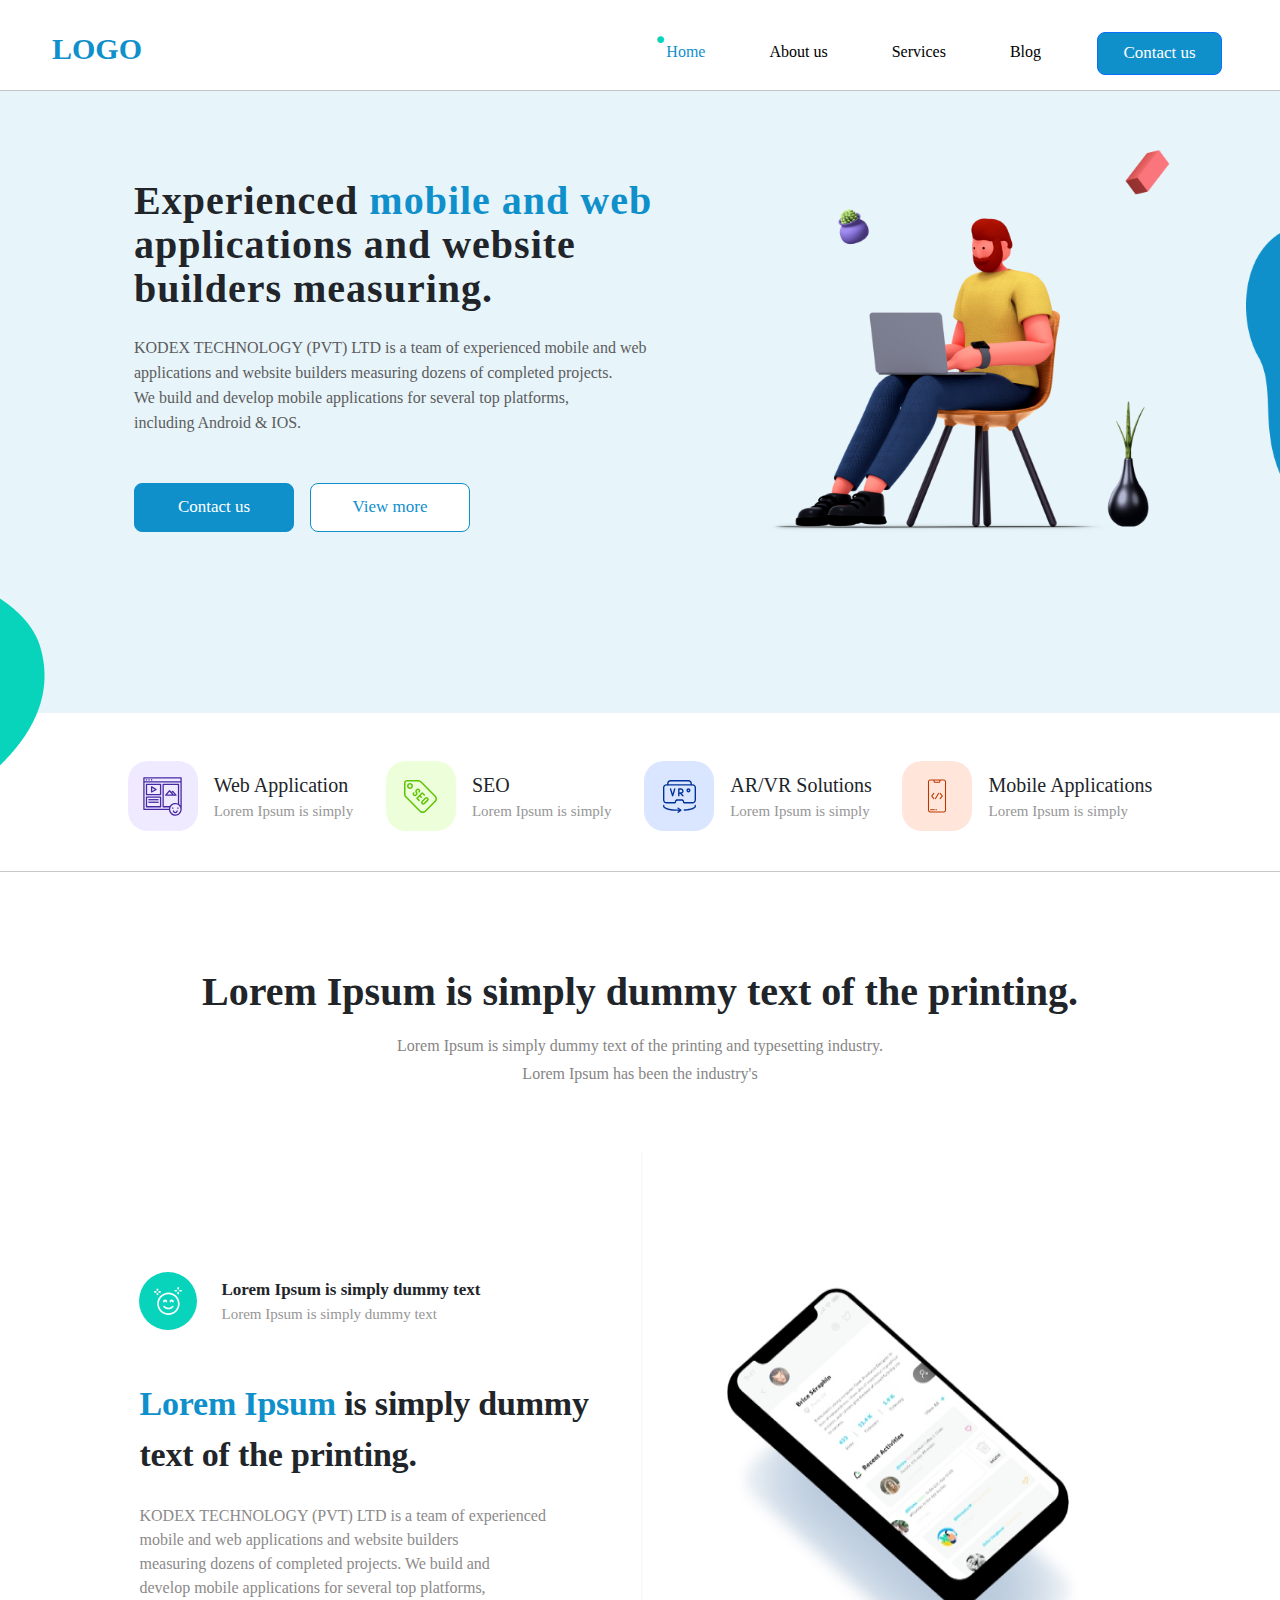
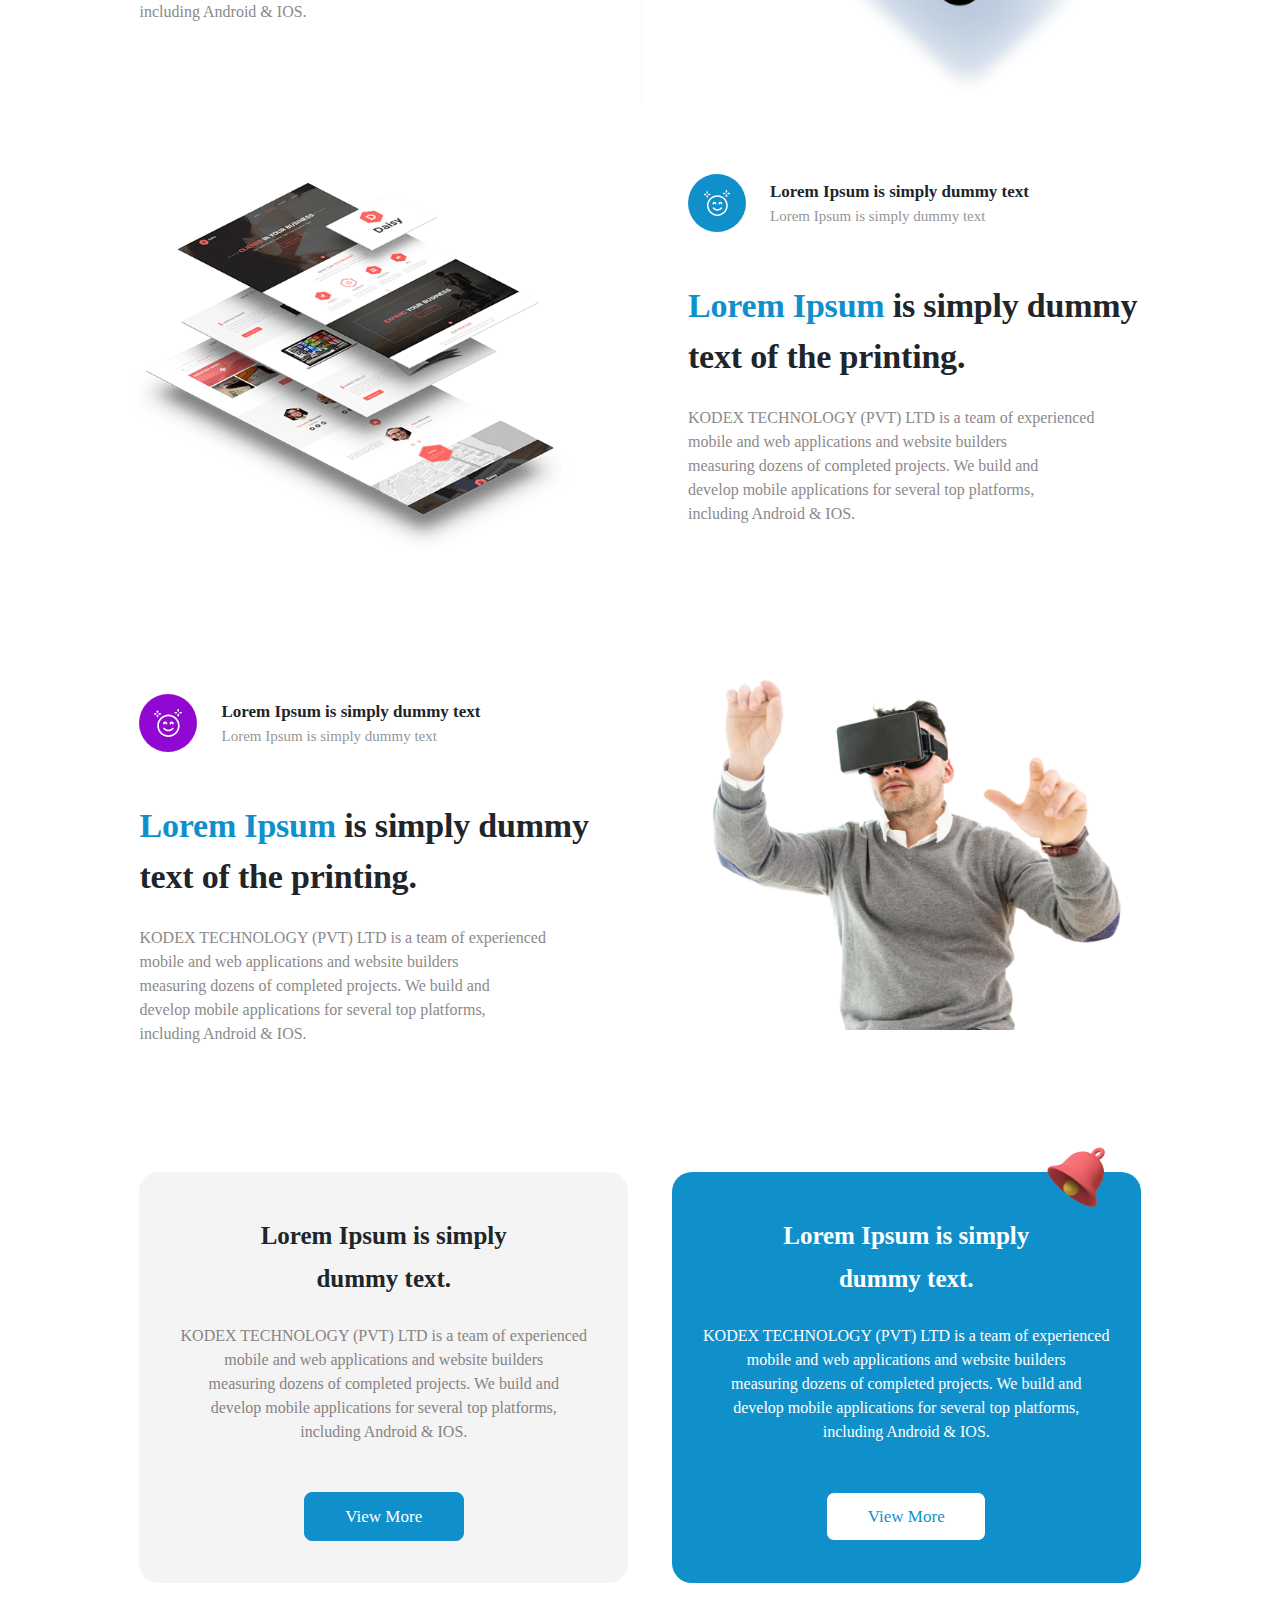
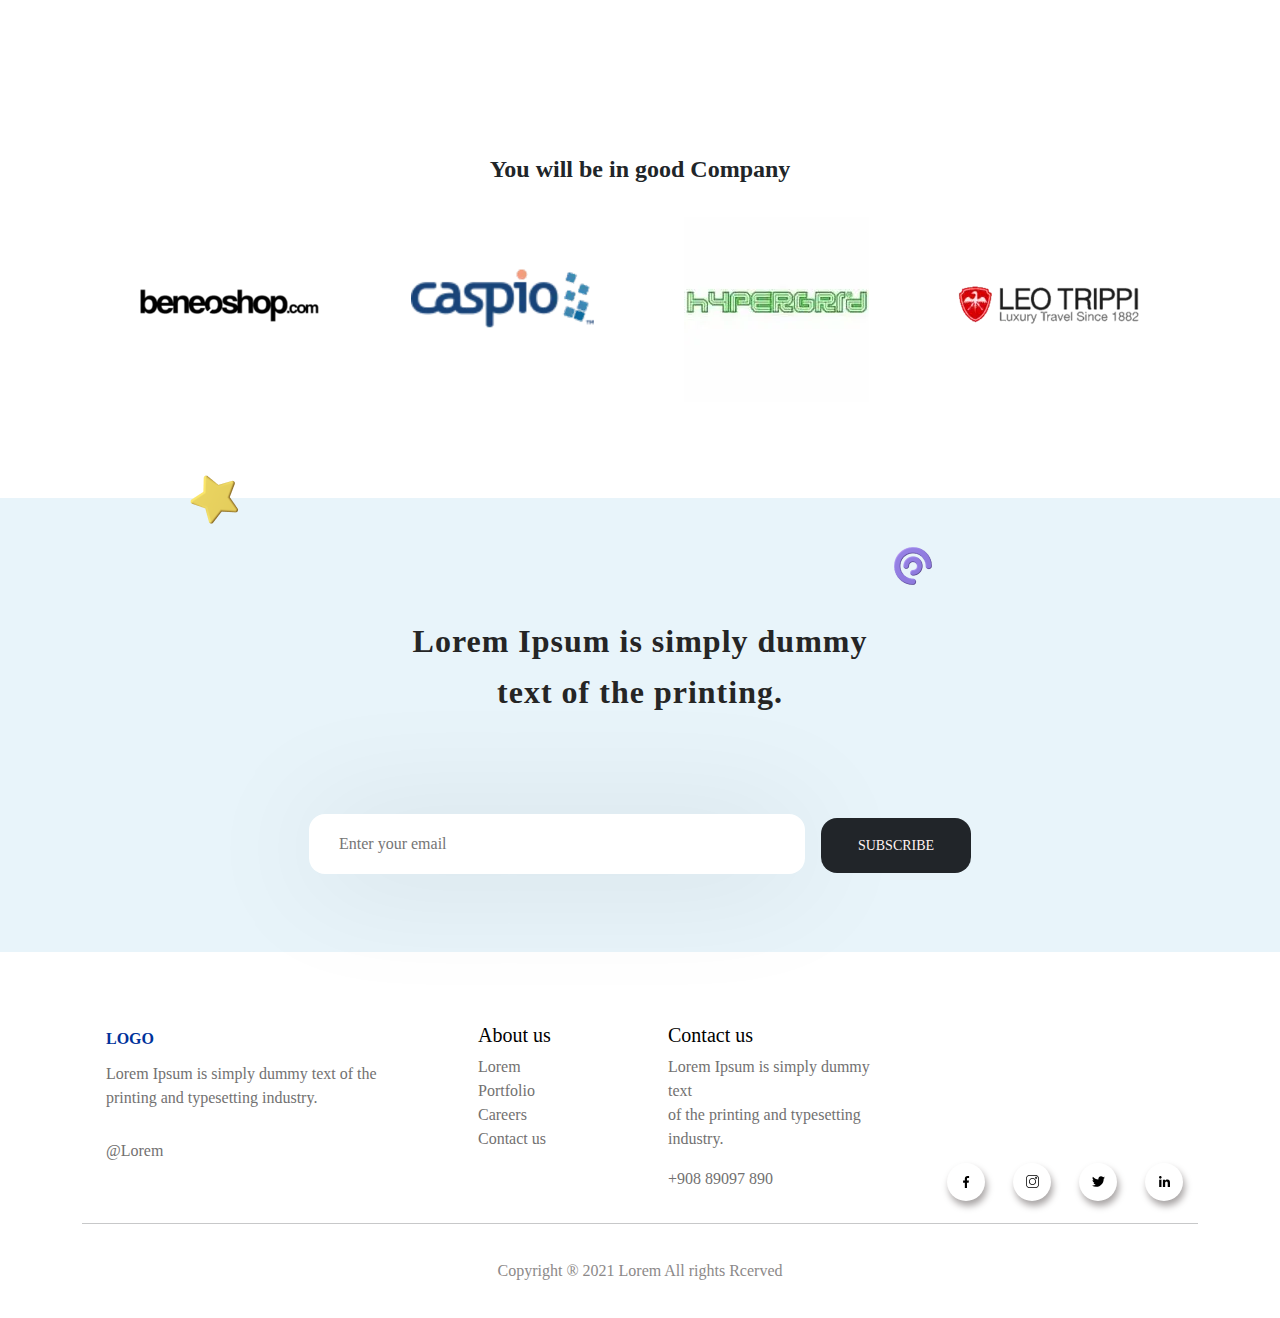
<file: index.html>
<!DOCTYPE html>
    <html lang="en">
    <head>
        <link rel="stylesheet" href="css/bootstrap.min.css">
        <link rel="stylesheet" href="css/style.css">
        <script src="css/bootstrap.bundle.min.js"></script>
        <meta charset="UTF-8">
        <meta name="viewport" content="width=device-width, initial-scale=1.0">
        <title>Home</title>
    </head>
    <body id="bg">
        <header class="mb-0 bg-">
            <nav class="navbar navbar-expand-lg navbar-light pb-4 pt-3 mb-0 ">
                <div class="container container-fluid" >
                    <a class="navbar-brand ms-0" href="#"><h3 class="h3 mt-4 fw-bold" id="logo">LOGO</h3></a>
                    <button class="navbar-toggler" type="button" data-bs-toggle="collapse" data-bs-target="#navbarSupportedContent" aria-controls="navbarSupportedContent" aria-expanded="false" aria-label="Toggle navigation">
                        <span class="navbar-toggler-icon"></span>
                    </button>
                    <div class="collapse navbar-collapse mt-4 position-relative" id="navbarSupportedContent">
                        <ul class="navbar-nav me-auto mb-lg-0 gap-5 p-3 ms-5 position-absolute">
                            <li class="nav-item"><a class="nav-link active page" href="index.html" id="page">Home <span>.</span></a></li>
                            <li class="nav-item"><a class="nav-link active" href="page/about.html">About us</a></li>
                            <li class="nav-item"><a class="nav-link active" href="page/services.html">Services</a></li>
                            <li class="nav-item"><a class="nav-link active" href="page/blog.html">Blog</a></li>
                            <li class="nav-item"><a href="contact.html"><button class="btn btn-primary rounded-3" id="btn0">Contact us</button></a></li>
                        </ul>
                    </div>
                </div>
            </nav>
        </header>
        <span class="d-block w-100" style="background: #C4C4C4;height: 0.7px;"></span>
        
        <div class="box1 w-100 pt-4 pb-5">
            <div class="container row m-auto pt-3 ps-5 gap-0 ">
                <div class="col-md-7 ps-3 mt-5">
                    <p class="h1">Experienced <span class="maw ">mobile and web</span><br> applications and website <br> builders measuring.</p>
                    <p class="p2 mt-4">KODEX TECHNOLOGY (PVT) LTD is a team of experienced mobile and web <br> applications and website builders measuring dozens of completed projects. <br> We build and develop mobile applications for several top platforms, <br>including Android  & IOS. </p>
                    <p class="mt-5 d-flex gap-3" id="bout">
                        <a href="contact.html"><button class=" btn btn-primary rounded-3 mb-" id="btn1">Contact us</button></a></a>
                        <button class=" btn btn-primary rounded-3" id="btn2">View more</button></a>
                    </p>
                </div>
                <div class="col-md-5 p-0">
                    <img src="image/Frame 29.png" alt="" class="img-fluid" id="man" >
                </div>
                <div class="pb-5 mb-5"></div>
            </div>
        </div>
        <div class="flot-left"><img class="position-absolute" src="image/verte.png" alt=""></div>
        <div class="flot-right"><img class="position-absolute" src="image/Vector 1.png" alt="" ></div>
        <div class="container">

            <div class="container row pb-4 pt-5 m-auto gap-2 qwe">
                <div class="col d-flex justify-content-center align-items-center gap-3 p-0">
                    <span class="d-flex justify-content-center align-items-center p-3 icone1 bg-icone1" ><img class="size-icone" src="image/website-content 1.svg" alt=""></span>
                    <span class="d-block">
                        <span class="d-block span min-width">Web Application</span>
                        <span class="d-block span2 min-width">Lorem Ipsum is simply</span>
                    </span>
                </div>
                <div class="col d-flex justify-content-center align-items-center gap-3 p-0">
                    <span class="d-flex justify-content-center align-items-center p-3 icone1 bg-icone2"><img class="size-icone" src="image/seo-tag 1.svg" alt=""></span>
                    <span class="d-block">
                        <span class="d-block span min-width">SEO</span>
                        <span class="d-block span2 min-width">Lorem Ipsum is simply</span>
                    </span>
                </div>
                <div class="col d-flex justify-content-center align-items-center gap-3 p-0">
                    <span class="d-flex justify-content-center align-items-center p-3 icone1 bg-icone3"><img class="size-icone" src="image/immersive 1.svg" alt=""></span>
                    <span class="d-block">
                        <span class="d-block span min-width">AR/VR Solutions</span>
                        <span class="d-block span2 min-width">Lorem Ipsum is simply</span>
                    </span>
                </div>
                <div class="col d-flex justify-content-center align-items-center gap-3 p-0">
                    <span class="d-flex justify-content-center align-items-center p-3 icone1 bg-icone4"><img class="size-icone"src="image//coding (1) 1.svg" alt=""></span>
                    <span class="d-block">
                        <span class="d-block span min-width">Mobile Applications</span>
                        <span class="d-block span2 min-width">Lorem Ipsum is simply</span>
                    </span>
                </div>
            </div>

        </div>
        <hr>
        <div class="container">

            <div class="container text-center mt-5 pt-5 pb-5">
                <p class="h1">Lorem Ipsum is simply dummy text of the printing. </p>
                <p class="p mt-3">Lorem Ipsum is simply dummy text of the printing and typesetting industry. <br> Lorem Ipsum has been the industry's</p>
            </div>  

            <div class="container row qwe m-auto row-cols-1 row-cols-lg-2">

                <div class="col item1">
                    <div class="d-flex align-items-center gap-4 mb-5">
                        <span class="p-3 d-flex justify-content-center align-items-center rond rond1 rounded-5"><img class="size-icone" src="image/happy 1.svg" alt=""></span>
                        <span class="d-block">
                            <span class="d-block span mb-0 icone-span-1">Lorem Ipsum is simply dummy text</span>
                            <span class="d-block span2 mt-0">Lorem Ipsum is simply dummy text</span>
                        </span>
                    </div>
                    <p class="titre"><span class="maw">Lorem Ipsum</span> is simply dummy <br>text of the printing. </p>
                    <p class="text mt-4">KODEX TECHNOLOGY (PVT) LTD is a team of experienced <br>mobile and web applications and website builders <br>measuring dozens of completed projects. We build and <br>develop mobile applications for several top platforms, <br>including Android  & IOS. </p>
                </div>

                <div class="col p-0 mb-5 position-relative">
                    <img class="phone img-fluid" src="image/phone.png" alt="">
                </div>

                <div class="col mb-5">
                    <img class="photos" src="image/photos.png" alt="">
                </div>

                <div class="col ps-5 mt-4 pt-">
                    <div class="d-flex align-items-center gap-4 mb-5">
                        <span class="p-3 d-flex justify-content-center align-items-center bg- rond2 rounded-5"><img class="size-icone" src="image/happy 1.svg" alt=""></span>
                        <span class="d-block">
                            <span class="d-block span mt- mb-0 icone-span-1">Lorem Ipsum is simply dummy text</span>
                            <span class="d-block span2 mt-0">Lorem Ipsum is simply dummy text</span>
                        </span>
                    </div>
                    <p class="titre"><span class="maw">Lorem Ipsum</span> is simply dummy <br>text of the printing. </p>
                    <p class="text mt-4">KODEX TECHNOLOGY (PVT) LTD is a team of experienced <br>mobile and web applications and website builders <br>measuring dozens of completed projects. We build and <br>develop mobile applications for several top platforms, <br>including Android  & IOS. </p>
                </div>

                <div class="col mt-5 pt-5">
                    <div class="d-flex align-items-center gap-4 mb-5">
                        <span class="p-3 d-flex justify-content-center align-items-center rond rounded-5 rond3"><img class="size-icone" src="image/happy 1.svg" alt=""></span>
                        <span class="d-block">
                            <span class="d-block span mt- mb-0 icone-span-1">Lorem Ipsum is simply dummy text</span>
                            <span class="d-block span2 mt-0">Lorem Ipsum is simply dummy text</span>
                        </span>
                    </div>
                    <p class="titre"><span class="maw">Lorem Ipsum</span> is simply dummy <br>text of the printing. </p>
                    <p class="text mt-4">KODEX TECHNOLOGY (PVT) LTD is a team of experienced <br>mobile and web applications and website builders <br>measuring dozens of completed projects. We build and <br>develop mobile applications for several top platforms, <br>including Android  & IOS. </p>
                </div>

                <div class="col ps-5 d-flex align-items-center">
                    <img class="img-fluid ms-2 virtuel" src="image/virtuel.png" alt="" class="img1">
                </div>

                <div class="col" style="margin-top: 110px;">
                    <div class="boxx1">
                        <p class="sous-titre text-center">Lorem Ipsum is simply <br>dummy text.</p>
                        <p class="descrip text-center mt-4">KODEX TECHNOLOGY (PVT) LTD is a team of experienced <br>mobile and web applications and website builders <br>measuring dozens of completed projects. We build and <br>develop mobile applications for several top platforms, <br>including Android  & IOS. </p>
                       <span class="d-flex align-items-center mt-5"> <button class="btn m-auto rounded-3" id="btn1">View More</button> </span>
                    </div>
                </div>

                <div class="col position-relative" style="margin-top: 110px;">
                    <img class="position-absolute cloche" src="image/Bell Angle 1.png" alt="">
                    <div class="boxx2">
                        <p class="sous-titre text-center">Lorem Ipsum is simply <br>dummy text.</p>
                        <p class="text-center mt-4">KODEX TECHNOLOGY (PVT) LTD is a team of experienced <br>mobile and web applications and website builders <br>measuring dozens of completed projects. We build and <br>develop mobile applications for several top platforms, <br>including Android  & IOS. </p>
                    <span class="d-flex align-items-center mt-5"> <button class="btn m-auto rounded-3" id="btn2">View More</button> </span>
                    </div>
                </div>
            </div>

            <p class="titreLien text-center fw-bold">You will be in good Company</p>

            <div class="container row m-auto mb-5">
                <span class="d-block col text-center mb-5"><img src="image/span1.png" alt=""></span>
                <span class="d-block col text-center mb-5"><img src="image/caspio.png" alt=""></span>
                <span class="d-block col m-auto text-center mb-5"><img src="image/HyperGrid.png" alt=""></span>
                <span class="d-block col m-auto text-center mb-5"><img src="image/leotrippi.png" alt=""></span>
            </div>
        </div>   

        <div class="copie mt-5 w-100">
            <div class="position-relative container">
                <img class="position-relative star m-0" src="image/Star 1.png" alt="">
                <div class="container centre d-flex justify-content-center align-items-center">
                    <div class="contente position-relative w-75">
                        <img src="image/Pai Chart 1.png " alt="" class="pai position-absolute">
                        <p class="text-center p">Lorem Ipsum is simply dummy <br>text of the printing. </p>
                        <div class="bouton mt-5 pt-5 mb-5 justify-content-center gap-3 d-flex">
                            <input class="rounded-4" type="text" placeholder="Enter your email">
                            <button class="btn bg-dark mt-1 rounded-4">SUBSCRIBE</button>
                        </div>
                    </div>
                </div>
            </div>
        </div>

        <div class="container mt-4">
            <footer class="container row m-auto pt-5 gap-2">
                <div class="fils1 col-md-4">
                    <h6 class="fw-bold">LOGO</h6>
                    <p>Lorem Ipsum is simply dummy text of the <br>printing and typesetting industry. </p>
                    <p style="margin-top: 29px;">@Lorem</p>
                </div>
                <div class="fils2 col-md-2">
                    <h5>About us</h5>
                    <ol class="nav d-block">
                        <li>Lorem</li>
                        <li>Portfolio</li>
                        <li>Careers</li>
                        <li>Contact us</li>
                    </ol>
                </div>
                <div class="fils3 col">
                    <h5>Contact us</h5>
                    <p>Lorem Ipsum is simply dummy text <br>of the printing and typesetting <br>industry. </p>
                    <p>+908 89097 890</p>
                </div>
                <div class="fils4 col-md-3 position-relative mt-5 ">
                    <ul class="row ul position-absolute gap-4">
                        <li class="col"><span class="d-block d-flex justify-content-center align-items-center position-relative rounded-5"><img src="image/facebook.svg" alt=""></span></li>
                        <li class="col"><span class="d-block d-flex justify-content-center align-items-center position-relative rounded-5"><img src="image/instagram.svg" alt=""></span></li>
                        <li class="col"><span class="d-block d-flex justify-content-center align-items-center position-relative rounded-5"><img src="image/twitter 1.svg" alt=""></span></li>
                        <li class="col"><span class="d-block d-flex justify-content-center align-items-center position-relative rounded-5"><img src="image/linkedin 1.svg" alt=""></span></li>
                    </ul>
                </div>
            </footer>
            <hr>
            <p class="text text-center" style="margin: 35px;">Copyright ® 2021 Lorem All rights Rcerved</p>
        </div>
        
    </body>
</html>
</file>
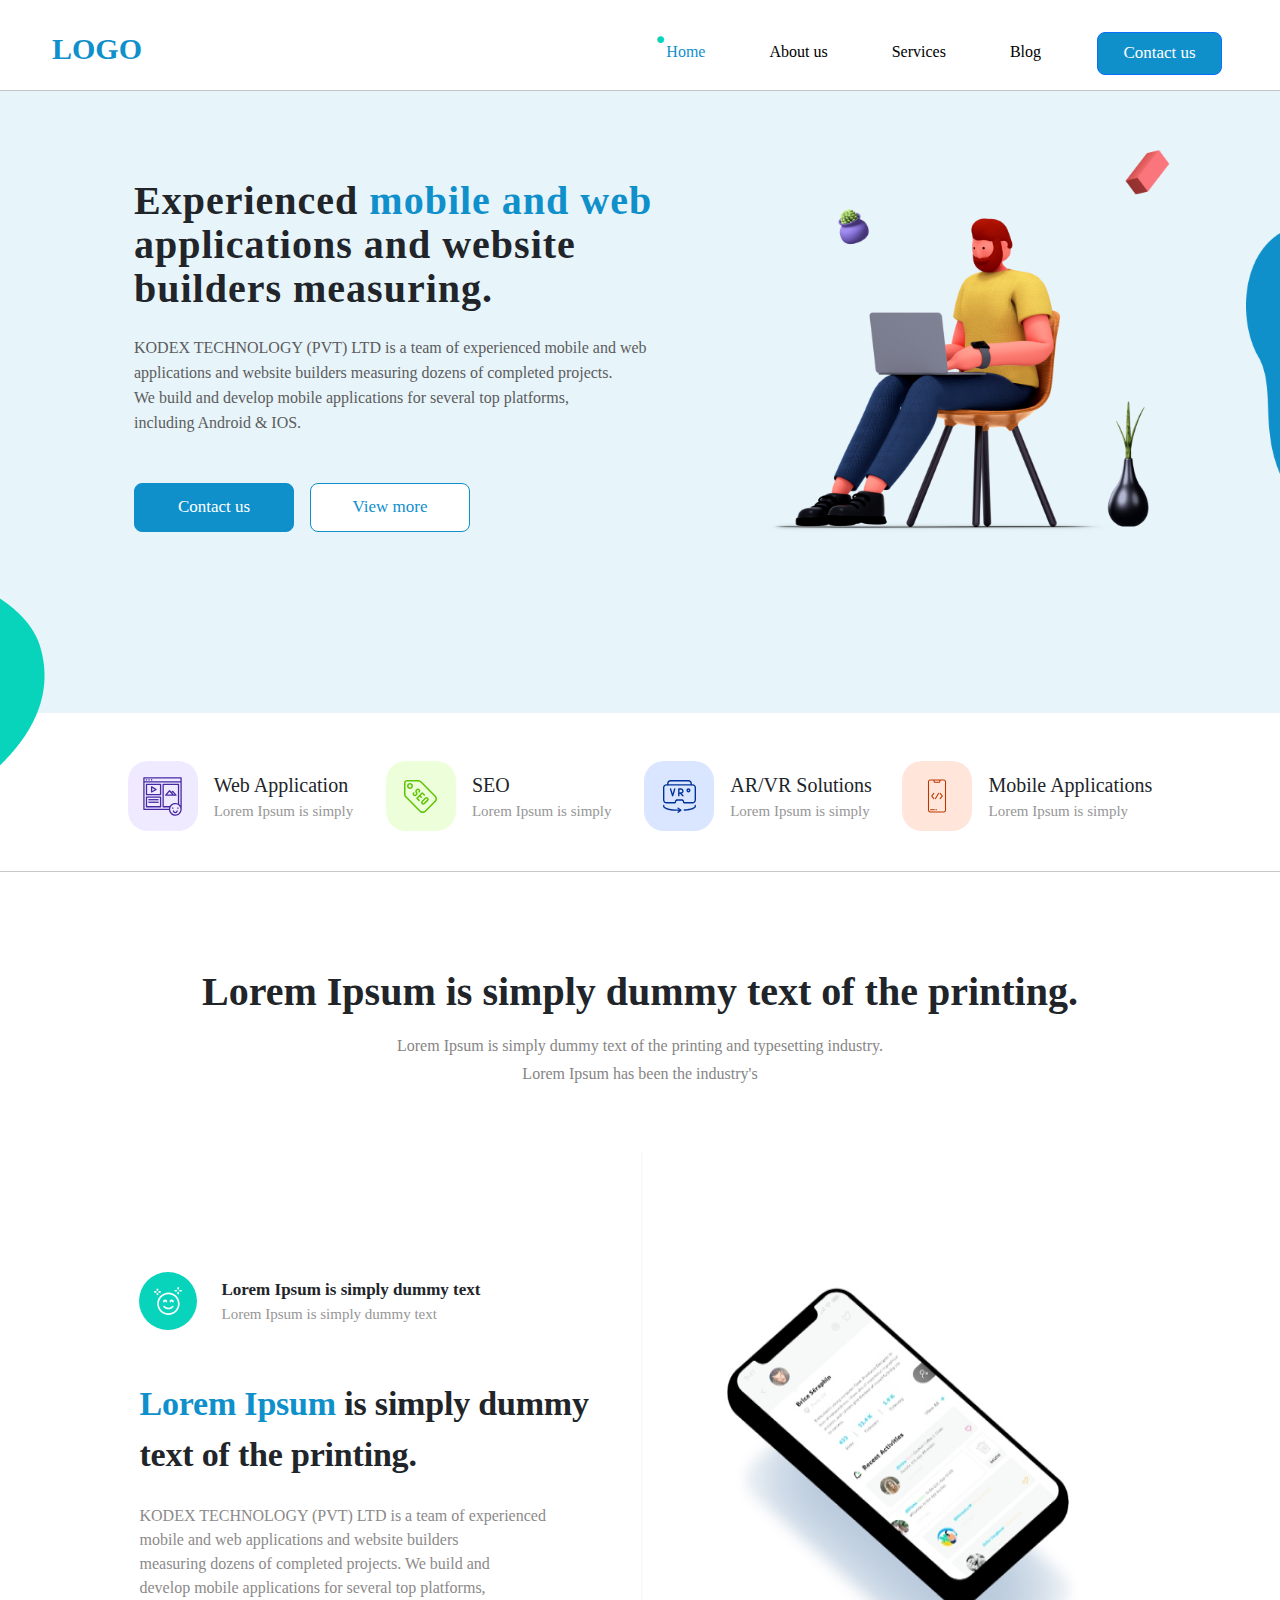
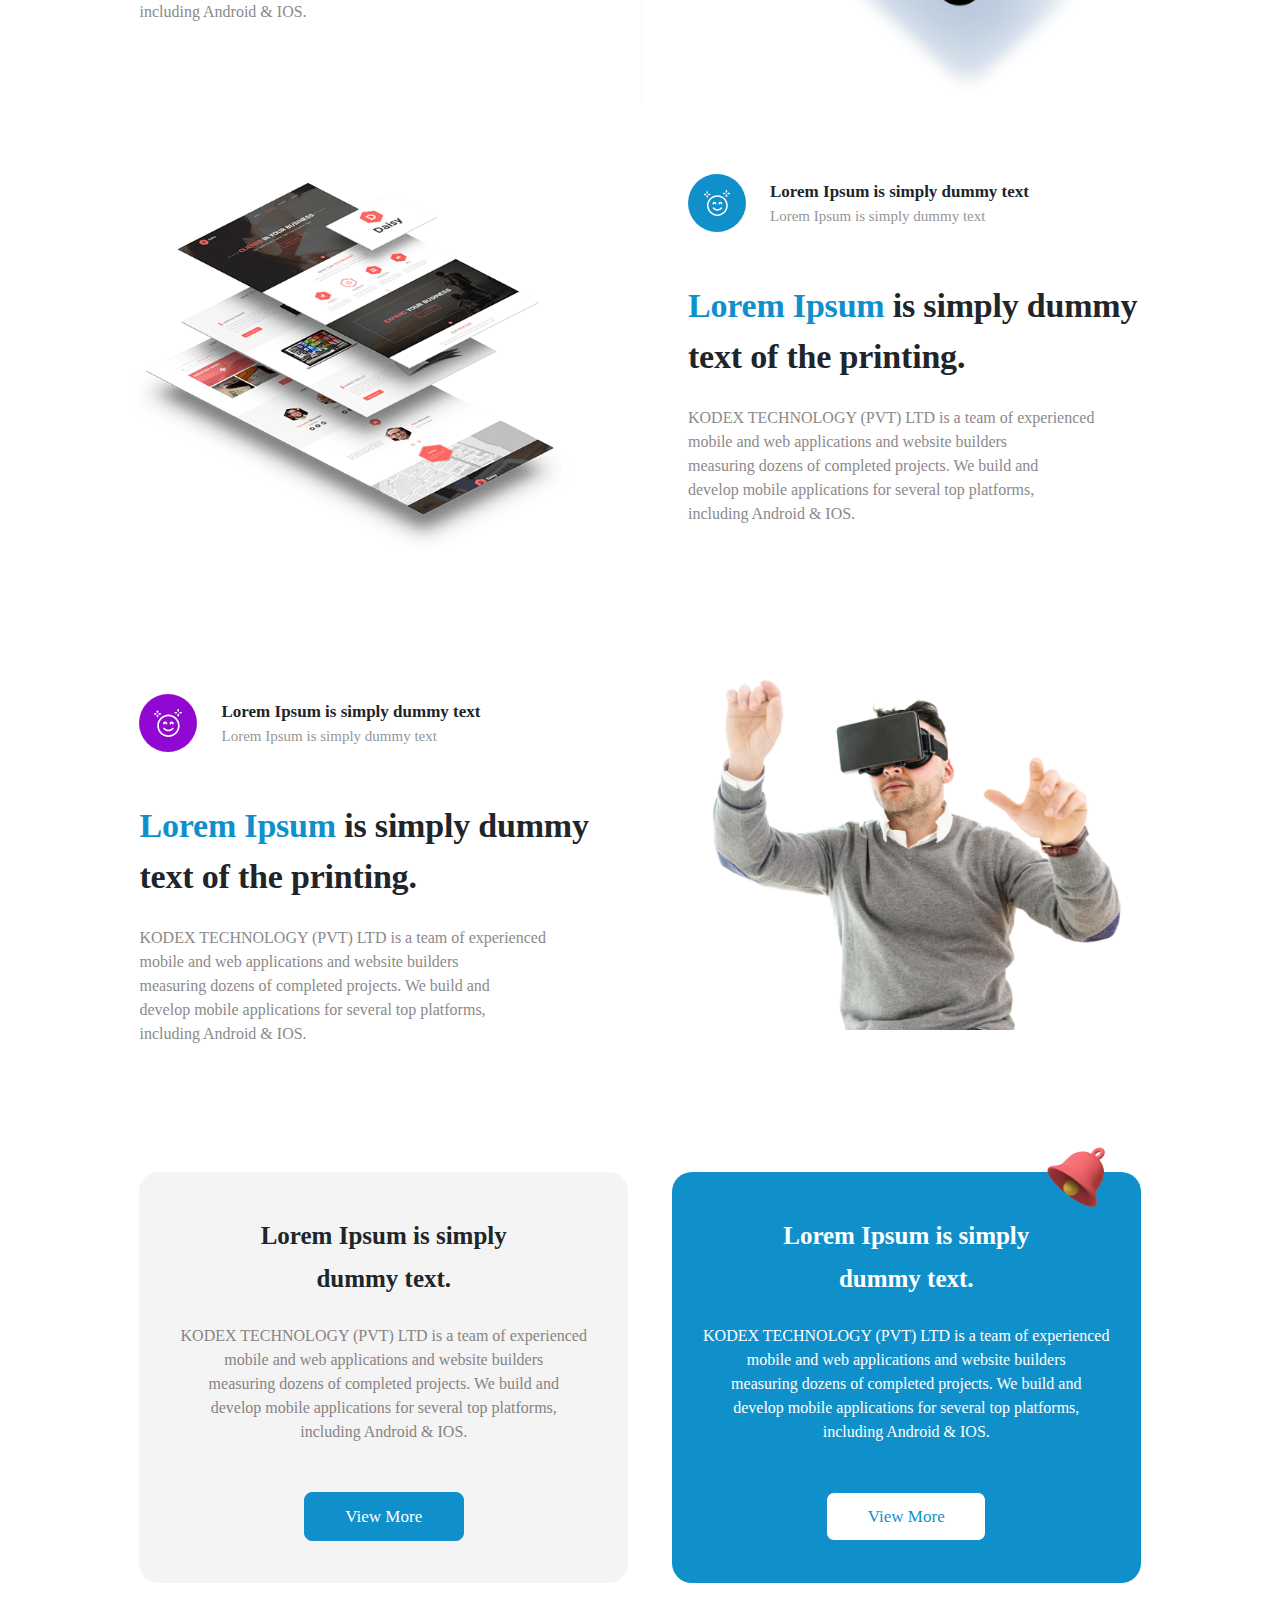
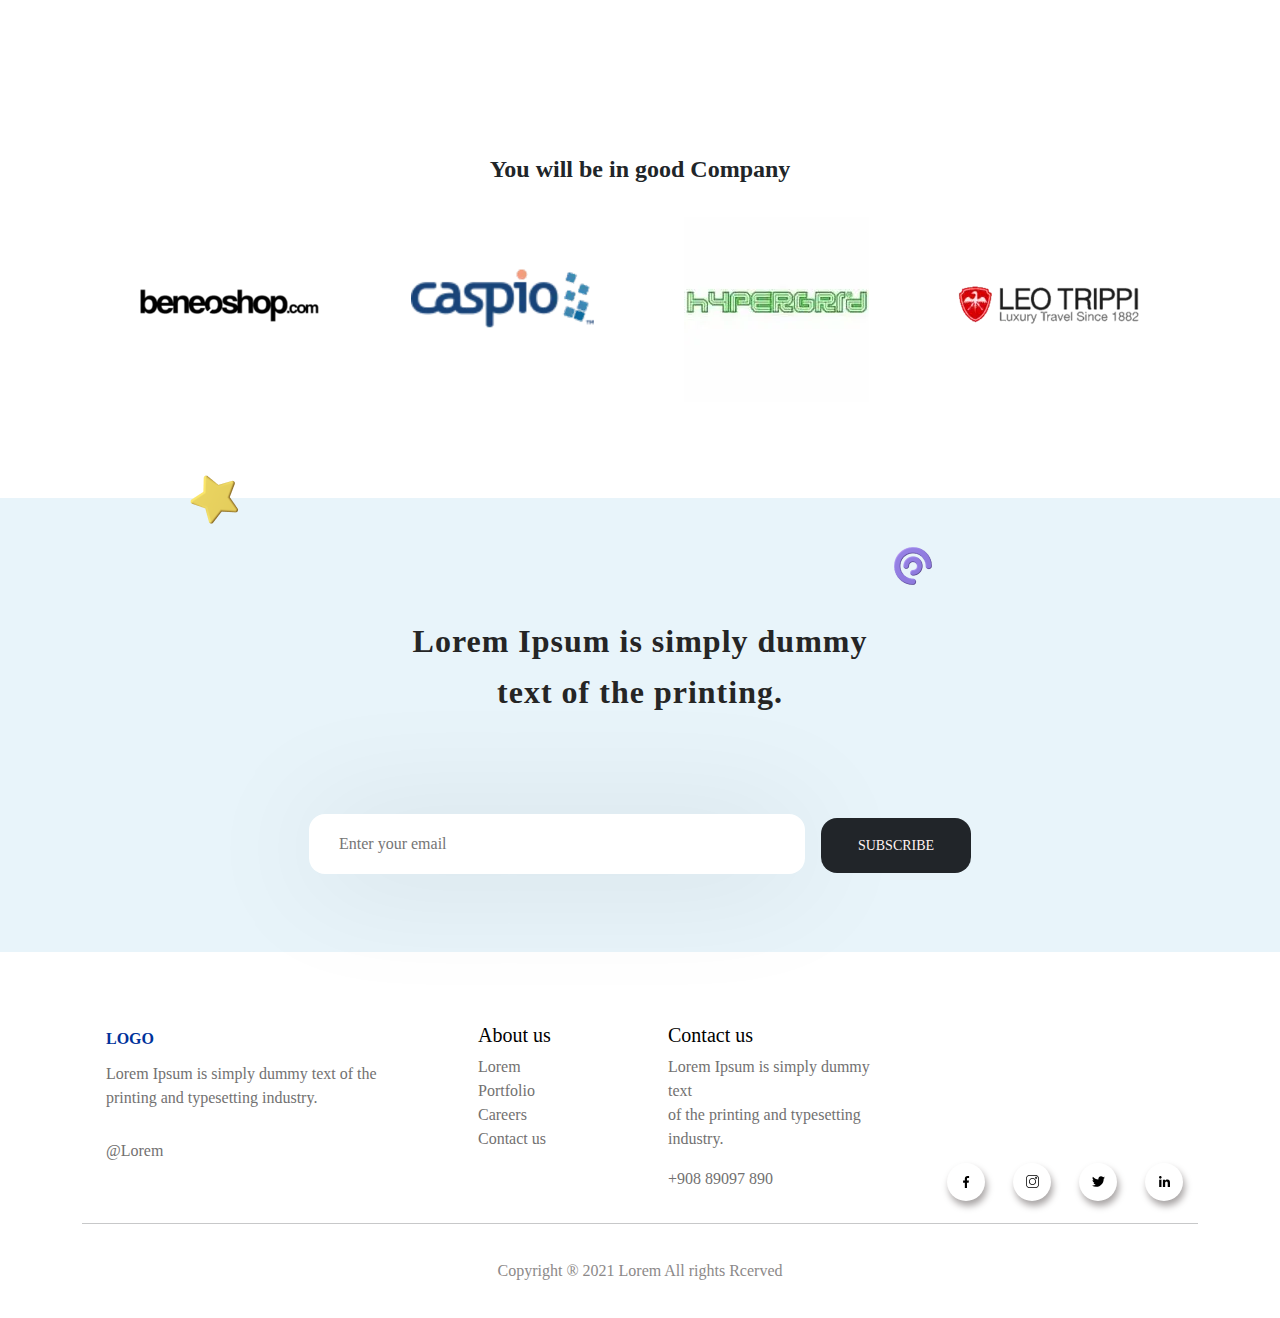
<file: page/index.html>
<!DOCTYPE html>
    <html lang="en">
    <head>
        <link rel="stylesheet" href="../css/bootstrap.min.css">
        <link rel="stylesheet" href="../css/style.css">
        <script src="../css/bootstrap.bundle.min.js"></script>
        <meta charset="UTF-8">
        <meta name="viewport" content="width=device-width, initial-scale=1.0">
        <title>Home</title>
    </head>
    <body id="bg">
        <header class="mb-0 bg-">
            <nav class="navbar navbar-expand-lg navbar-light pb-4 pt-3 mb-0">
                <div class="container container-fluid" >
                    <a class="navbar-brand ms-0" href="#"><h3 class="h3 mt-4 fw-bold" id="logo">LOGO</h3></a>
                    <button class="navbar-toggler" type="button" data-bs-toggle="collapse" data-bs-target="#navbarSupportedContent" aria-controls="navbarSupportedContent" aria-expanded="false" aria-label="Toggle navigation">
                        <span class="navbar-toggler-icon"></span>
                    </button>
                    <div class="collapse navbar-collapse mt-4 position-relative" id="navbarSupportedContent">
                        <ul class="navbar-nav me-auto mb-lg-0 gap-5 p-3 ms-5 position-absolute">
                            <li class="nav-item"><a class="nav-link active page" href="index.html" id="page">Home <span>.</span></a></li>
                            <li class="nav-item"><a class="nav-link active" href="about.html">About us</a></li>
                            <li class="nav-item"><a class="nav-link active" href="services.html">Services</a></li>
                            <li class="nav-item"><a class="nav-link active" href="blog.html">Blog</a></li>
                            <li class="nav-item"><a href="contact.html"><button class="btn btn-primary rounded-3" id="btn0">Contact us</button></a></li>
                        </ul>
                    </div>
                </div>
            </nav>
        </header>
        <span class="d-block w-100" style="background: #C4C4C4;height: 0.7px;"></span>
        
        <div class="box1 w-100 pt-4 pb-5">
            <div class="container row m-auto pt-3 ps-5 gap-0">
                <div class="col-md-7 ps-3 mt-5">
                    <p class="h1">Experienced <span class="maw">mobile and web</span><br> applications and website <br> builders measuring.</p>
                    <p class="p2 mt-4">KODEX TECHNOLOGY (PVT) LTD is a team of experienced mobile and web <br> applications and website builders measuring dozens of completed projects. <br> We build and develop mobile applications for several top platforms, <br>including Android  & IOS. </p>
                    <p class="mt-5 d-flex gap-3" id="bout">
                        <a href="contact.html"><button class=" btn btn-primary rounded-3 mb-" id="btn1">Contact us</button></a></a>
                        <button class=" btn btn-primary rounded-3 ms-" id="btn2">View more</button></a>
                    </p>
                </div>
                <div class="col-md-5 p-0">
                    <img src="../image/Frame 29.png" alt="" class="img-fluid" id="man">
                </div>
                <div class="pb-5 mb-5"></div>
            </div>
        </div>
        <div class="flot-left"><img class="position-absolute" src="../image/verte.png" alt=""></div>
        <div class="flot-right"><img class="position-absolute" src="../image/Vector 1.png" alt=""></div>
        <div class="container">

            <div class="container row pb-4 pt-5 m-auto gap-2 qwe">
                <div class="col d-flex justify-content-center align-items-center gap-3 p-0">
                    <span class="d-flex justify-content-center align-items-center p-3 icone1 bg-icone1"><img class="size-icone" src="../image/website-content 1.svg" alt=""></span>
                    <span class="d-block">
                        <span class="d-block span min-width">Web Application</span>
                        <span class="d-block span2 min-width">Lorem Ipsum is simply</span>
                    </span>
                </div>
                <div class="col d-flex justify-content-center align-items-center gap-3 p-0">
                    <span class="d-flex justify-content-center align-items-center p-3 icone1 bg-icone2"><img class="size-icone" src="../image/seo-tag 1.svg" alt=""></span>
                    <span class="d-block">
                        <span class="d-block span min-width">SEO</span>
                        <span class="d-block span2 min-width">Lorem Ipsum is simply</span>
                    </span>
                </div>
                <div class="col d-flex justify-content-center align-items-center gap-3 p-0">
                    <span class="d-flex justify-content-center align-items-center p-3 icone1 bg-icone3"><img class="size-icone" src="../image/immersive 1.svg" alt=""></span>
                    <span class="d-block">
                        <span class="d-block span min-width">AR/VR Solutions</span>
                        <span class="d-block span2 min-width">Lorem Ipsum is simply</span>
                    </span>
                </div>
                <div class="col d-flex justify-content-center align-items-center gap-3 p-0">
                    <span class="d-flex justify-content-center align-items-center p-3 icone1 bg-icone4"><img class="size-icone"src="../image//coding (1) 1.svg" alt=""></span>
                    <span class="d-block">
                        <span class="d-block span min-width">Mobile Applications</span>
                        <span class="d-block span2 min-width">Lorem Ipsum is simply</span>
                    </span>
                </div>
            </div>

        </div>
        <hr>
        <div class="container">

            <div class="container text-center mt-5 pt-5 pb-5">
                <p class="h1">Lorem Ipsum is simply dummy text of the printing. </p>
                <p class="p mt-3">Lorem Ipsum is simply dummy text of the printing and typesetting industry. <br> Lorem Ipsum has been the industry's</p>
            </div>  

            <div class="container row qwe m-auto row-cols-1 row-cols-lg-2">

                <div class="col item1">
                    <div class="d-flex align-items-center gap-4 mb-5">
                        <span class="p-3 d-flex justify-content-center align-items-center rond rond1 rounded-5"><img class="size-icone" src="../image/happy 1.svg" alt=""></span>
                        <span class="d-block">
                            <span class="d-block span mb-0 icone-span-1">Lorem Ipsum is simply dummy text</span>
                            <span class="d-block span2 mt-0">Lorem Ipsum is simply dummy text</span>
                        </span>
                    </div>
                    <p class="titre"><span class="maw">Lorem Ipsum</span> is simply dummy <br>text of the printing. </p>
                    <p class="text mt-4">KODEX TECHNOLOGY (PVT) LTD is a team of experienced <br>mobile and web applications and website builders <br>measuring dozens of completed projects. We build and <br>develop mobile applications for several top platforms, <br>including Android  & IOS. </p>
                </div>

                <div class="col p-0 mb-5 position-relative">
                    <img class="phone img-fluid" src="../image/phone.png" alt="">
                </div>

                <div class="col mb-5">
                    <img class="photos" src="../image/photos.png" alt="">
                </div>

                <div class="col ps-5 mt-4 pt-">
                    <div class="d-flex align-items-center gap-4 mb-5">
                        <span class="p-3 d-flex justify-content-center align-items-center bg- rond2 rounded-5"><img class="size-icone" src="../image/happy 1.svg" alt=""></span>
                        <span class="d-block">
                            <span class="d-block span mt- mb-0 icone-span-1">Lorem Ipsum is simply dummy text</span>
                            <span class="d-block span2 mt-0">Lorem Ipsum is simply dummy text</span>
                        </span>
                    </div>
                    <p class="titre"><span class="maw">Lorem Ipsum</span> is simply dummy <br>text of the printing. </p>
                    <p class="text mt-4">KODEX TECHNOLOGY (PVT) LTD is a team of experienced <br>mobile and web applications and website builders <br>measuring dozens of completed projects. We build and <br>develop mobile applications for several top platforms, <br>including Android  & IOS. </p>
                </div>

                <div class="col mt-5 pt-5">
                    <div class="d-flex align-items-center gap-4 mb-5">
                        <span class="p-3 d-flex justify-content-center align-items-center rond rounded-5 rond3"><img class="size-icone" src="../image/happy 1.svg" alt=""></span>
                        <span class="d-block">
                            <span class="d-block span mt- mb-0 icone-span-1">Lorem Ipsum is simply dummy text</span>
                            <span class="d-block span2 mt-0">Lorem Ipsum is simply dummy text</span>
                        </span>
                    </div>
                    <p class="titre"><span class="maw">Lorem Ipsum</span> is simply dummy <br>text of the printing. </p>
                    <p class="text mt-4">KODEX TECHNOLOGY (PVT) LTD is a team of experienced <br>mobile and web applications and website builders <br>measuring dozens of completed projects. We build and <br>develop mobile applications for several top platforms, <br>including Android  & IOS. </p>
                </div>

                <div class="col ps-5 d-flex align-items-center">
                    <img class="img-fluid ms-2 virtuel" src="../image/virtuel.png" alt="" class="img1">
                </div>

                <div class="col" style="margin-top: 110px;">
                    <div class="boxx1">
                        <p class="sous-titre text-center">Lorem Ipsum is simply <br>dummy text.</p>
                        <p class="descrip text-center mt-4">KODEX TECHNOLOGY (PVT) LTD is a team of experienced <br>mobile and web applications and website builders <br>measuring dozens of completed projects. We build and <br>develop mobile applications for several top platforms, <br>including Android  & IOS. </p>
                       <span class="d-flex align-items-center mt-5"> <button class="btn m-auto rounded-3" id="btn1">View More</button> </span>
                    </div>
                </div>

                <div class="col position-relative" style="margin-top: 110px;">
                    <img class="position-absolute cloche" src="../image/Bell Angle 1.png" alt="">
                    <div class="boxx2">
                        <p class="sous-titre text-center">Lorem Ipsum is simply <br>dummy text.</p>
                        <p class="text-center mt-4">KODEX TECHNOLOGY (PVT) LTD is a team of experienced <br>mobile and web applications and website builders <br>measuring dozens of completed projects. We build and <br>develop mobile applications for several top platforms, <br>including Android  & IOS. </p>
                    <span class="d-flex align-items-center mt-5"> <button class="btn m-auto rounded-3" id="btn2">View More</button> </span>
                    </div>
                </div>
            </div>

            <p class="titreLien text-center fw-bold">You will be in good Company</p>

            <div class="container row m-auto mb-5">
                <span class="d-block col text-center mb-5"><img src="../image/span1.png" alt=""></span>
                <span class="d-block col text-center mb-5"><img src="../image/caspio.png" alt=""></span>
                <span class="d-block col m-auto text-center mb-5"><img src="../image/HyperGrid.png" alt=""></span>
                <span class="d-block col m-auto text-center mb-5"><img src="../image/leotrippi.png" alt=""></span>
            </div>
        </div>   

        <div class="copie mt-5 w-100">
            <div class="position-relative container">
                <img class="position-relative star m-0" src="../image/Star 1.png" alt="">
                <div class="container centre d-flex justify-content-center align-items-center">
                    <div class="contente position-relative w-75">
                        <img src="../image/Pai Chart 1.png " alt="" class="pai position-absolute">
                        <p class="text-center p">Lorem Ipsum is simply dummy <br>text of the printing. </p>
                        <div class="bouton mt-5 pt-5 mb-5 justify-content-center gap-3 d-flex">
                            <input class="rounded-4" type="text" placeholder="Enter your email">
                            <button class="btn bg-dark mt-1 rounded-4">SUBSCRIBE</button>
                        </div>
                    </div>
                </div>
            </div>
        </div>

        <div class="container mt-4">
            <footer class="container row m-auto pt-5 gap-2">
                <div class="fils1 col-md-4">
                    <h6 class="fw-bold">LOGO</h6>
                    <p>Lorem Ipsum is simply dummy text of the <br>printing and typesetting industry. </p>
                    <p style="margin-top: 29px;">@Lorem</p>
                </div>
                <div class="fils2 col-md-2">
                    <h5>About us</h5>
                    <ol class="nav d-block">
                        <li>Lorem</li>
                        <li>Portfolio</li>
                        <li>Careers</li>
                        <li>Contact us</li>
                    </ol>
                </div>
                <div class="fils3 col">
                    <h5>Contact us</h5>
                    <p>Lorem Ipsum is simply dummy text <br>of the printing and typesetting <br>industry. </p>
                    <p>+908 89097 890</p>
                </div>
                <div class="fils4 col-md-3 position-relative mt-5">
                    <ul class="row ul position-absolute gap-4">
                        <li class="col"><span class="d-block d-flex justify-content-center align-items-center position-relative rounded-5"><img src="../image/facebook.svg" alt=""></span></li>
                        <li class="col"><span class="d-block d-flex justify-content-center align-items-center position-relative rounded-5"><img src="../image/instagram.svg" alt=""></span></li>
                        <li class="col"><span class="d-block d-flex justify-content-center align-items-center position-relative rounded-5"><img src="../image/twitter 1.svg" alt=""></span></li>
                        <li class="col"><span class="d-block d-flex justify-content-center align-items-center position-relative rounded-5"><img src="../image/linkedin 1.svg" alt=""></span></li>
                    </ul>
                </div>
            </footer>
            <hr>
            <p class="text text-center" style="margin: 35px;">Copyright ® 2021 Lorem All rights Rcerved</p>
        </div>
        
    </body>
</html>
</file>
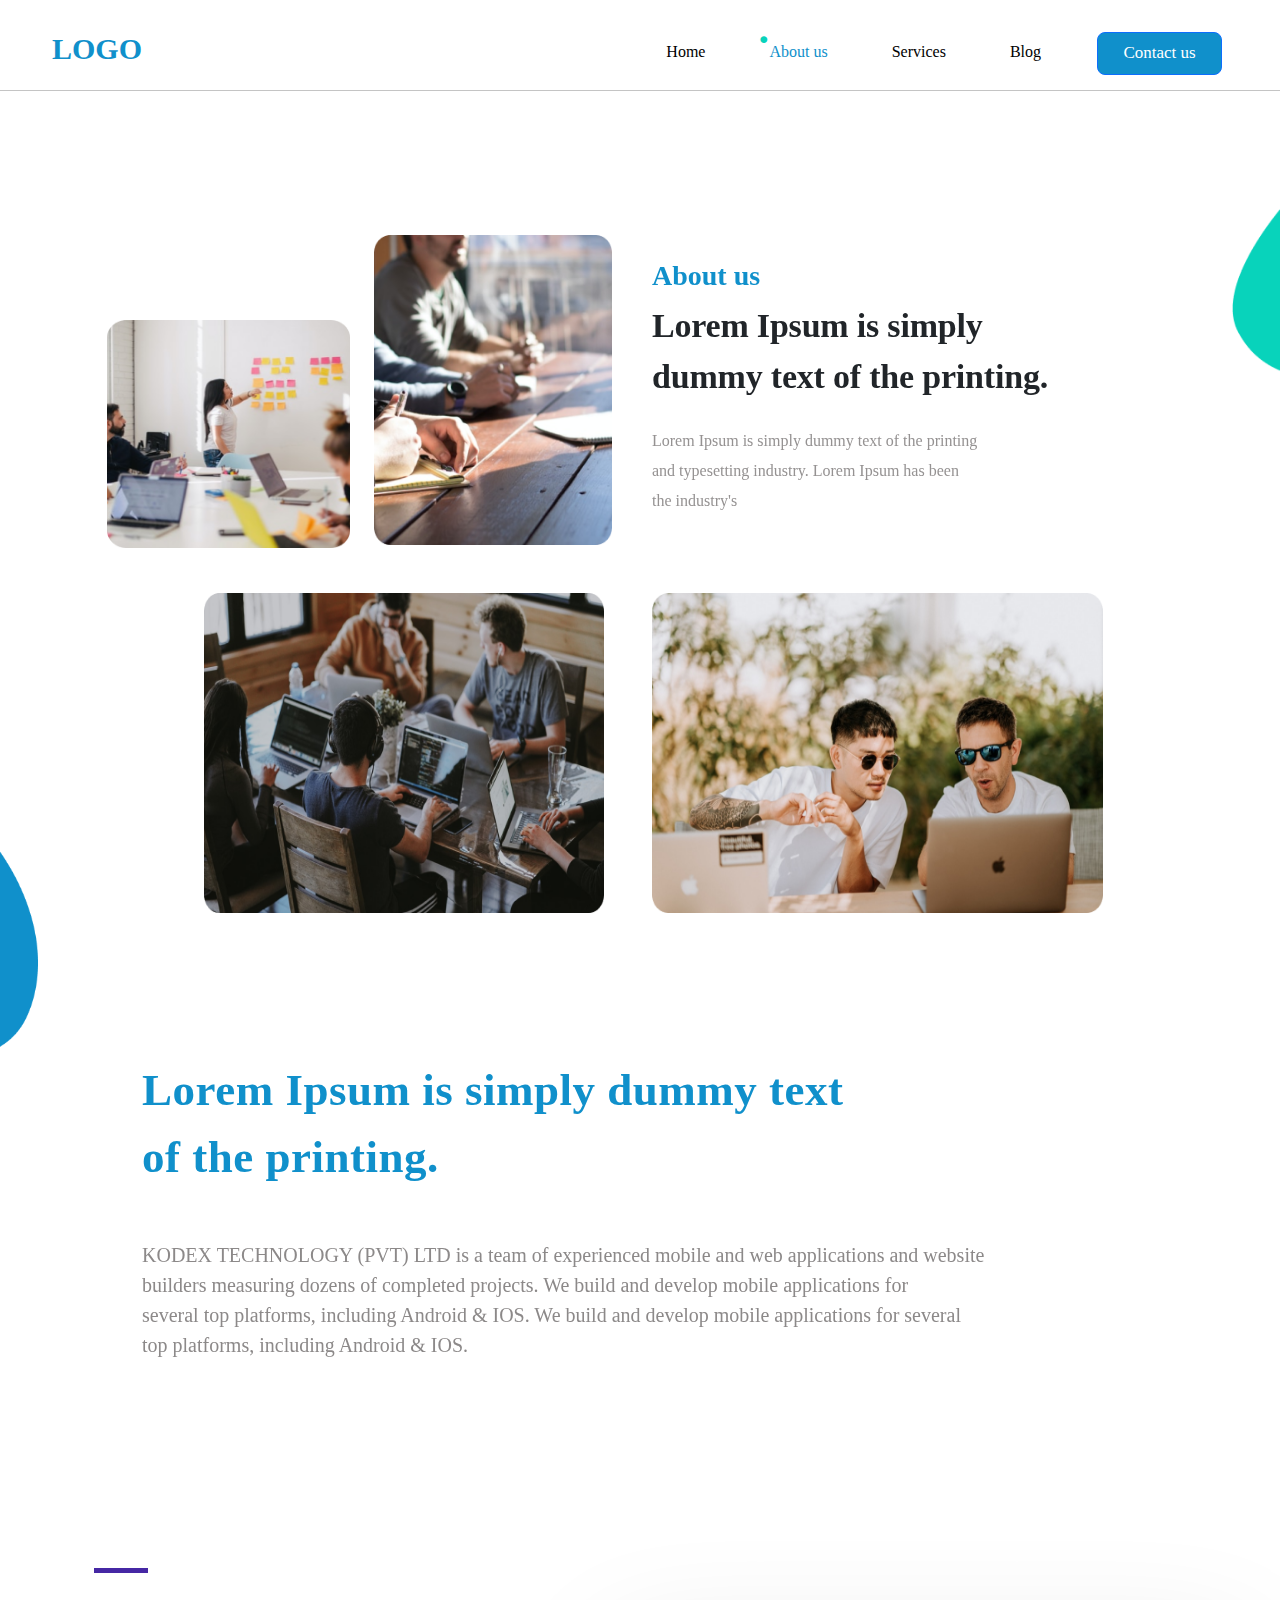
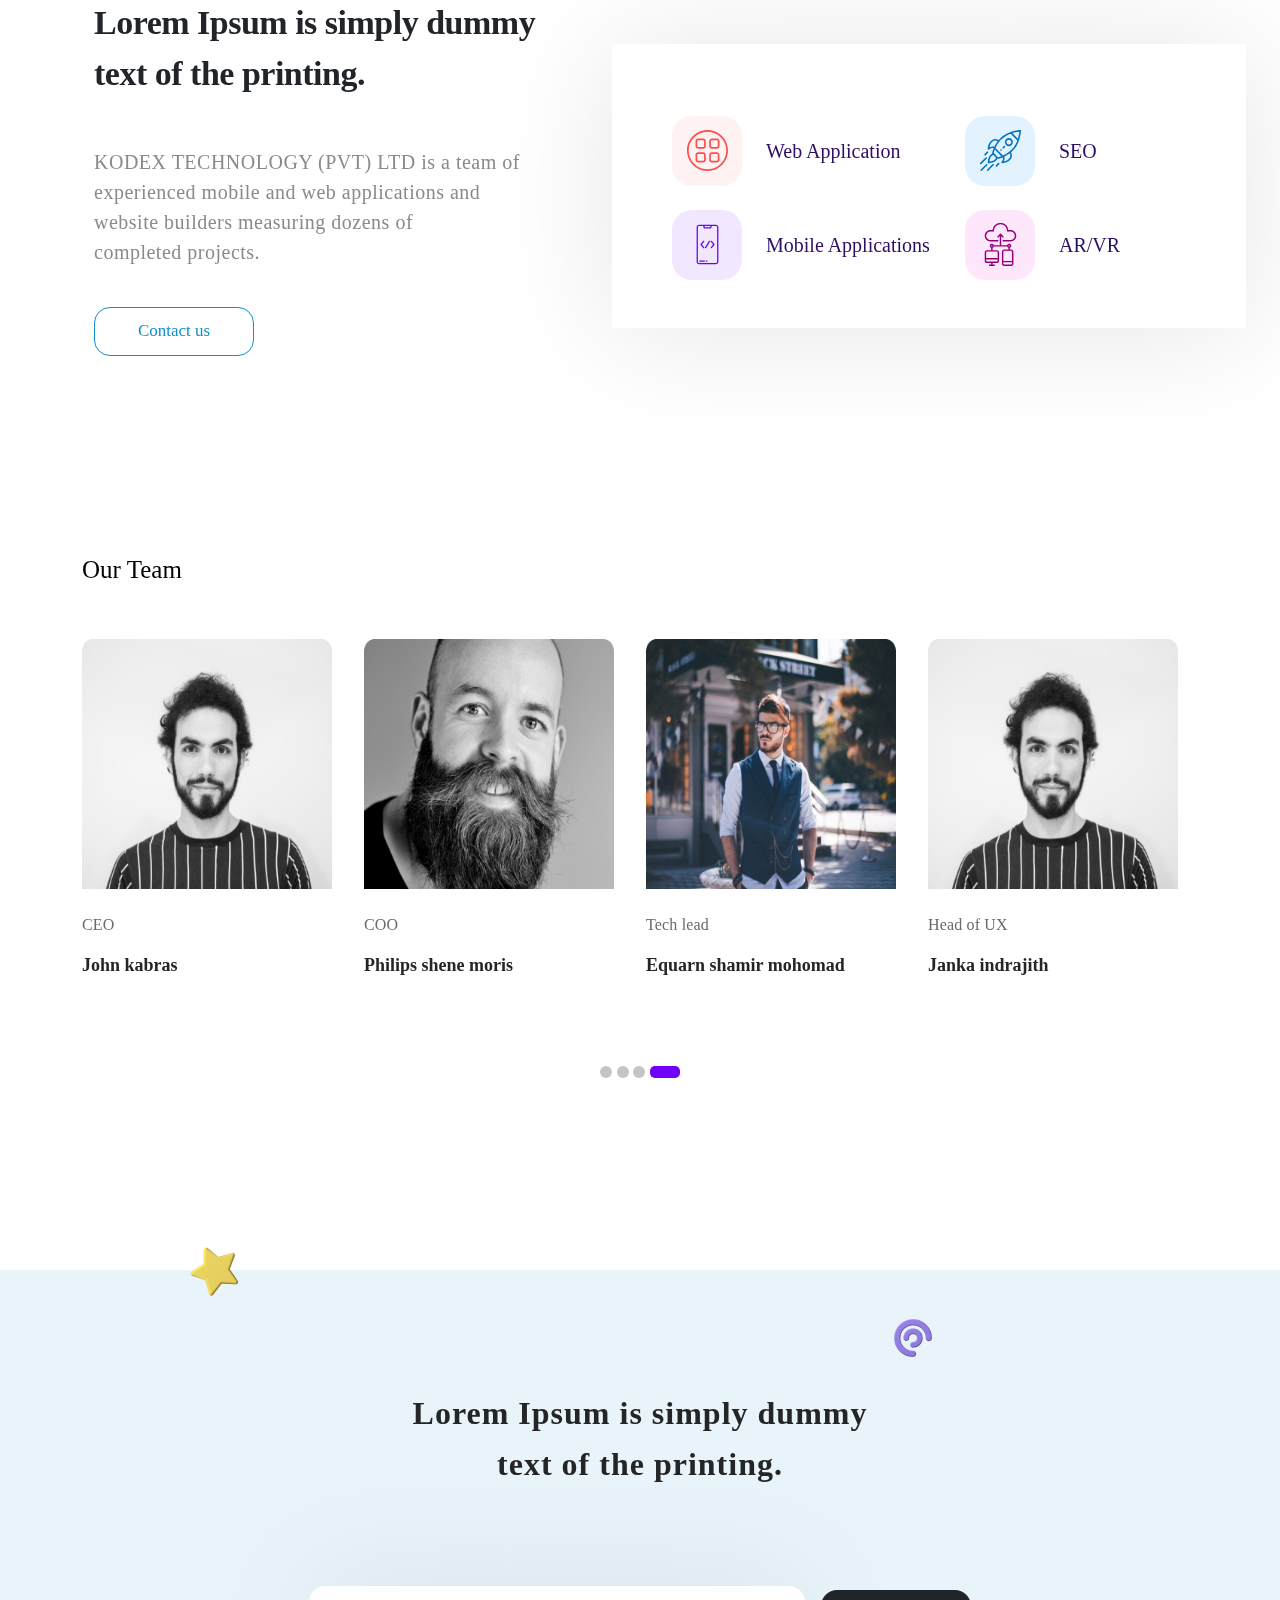
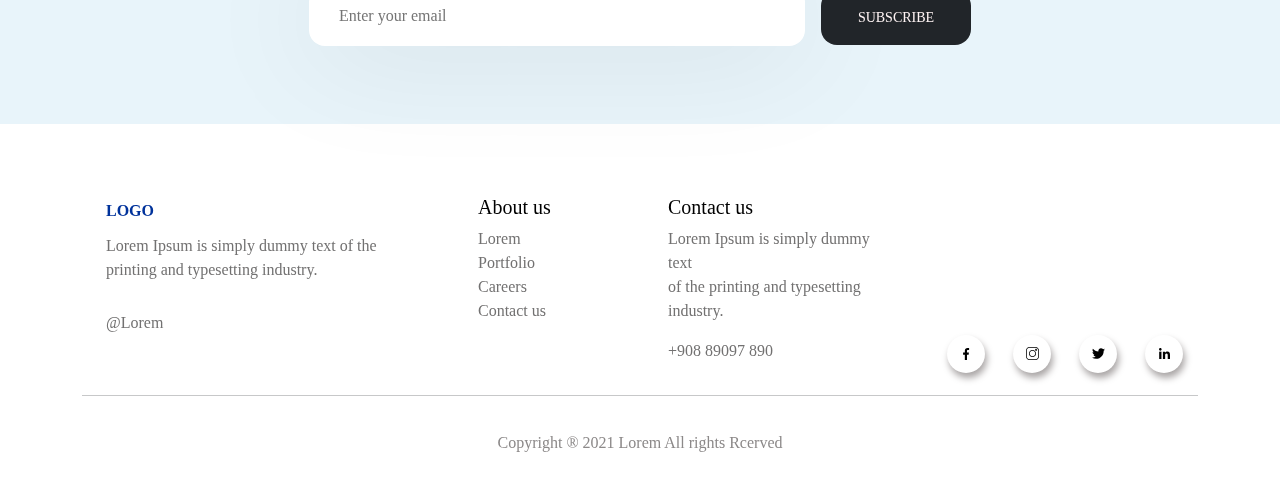
<file: page/about.html>
<!DOCTYPE html>
    <html lang="en">
        <head>
            <link rel="stylesheet" href="../css/bootstrap.min.css">
            <link rel="stylesheet" href="../css/style.css">
            <script src="../css/bootstrap.bundle.min.js"></script>
            <meta charset="UTF-8">
            <meta name="viewport" content="width=device-width, initial-scale=1.0">
            <title>About us</title>
        </head>
        <body>
            <header class="mb-0">
                <nav class="navbar navbar-expand-lg navbar-light pb-4 pt-3 mb-0">
                    <div class="container container-fluid " >
                        <a class="navbar-brand ms-0" href="#"><h3 class="h3 mt-4 fw-bold" id="logo">LOGO</h3></a>
                        <button class="navbar-toggler" type="button" data-bs-toggle="collapse" data-bs-target="#navbarSupportedContent" aria-controls="navbarSupportedContent" aria-expanded="false" aria-label="Toggle navigation">
                            <span class="navbar-toggler-icon"></span>
                        </button>
                        <div class="collapse navbar-collapse mt-4 position-relative" id="navbarSupportedContent">
                            <ul class="navbar-nav me-auto gap-sm-2 gap-lg-5 p-3 ms-5 position-absolute">
                                <li class="nav-item"><a class="nav-link active" href="../index.html">Home</a></li>
                                <li class="nav-item"><a class="nav-link active page" href="about.html" id="page">About us <span>.</span></a></li>
                                <li class="nav-item"><a class="nav-link active" href="services.html">Services</a></li>
                                <li class="nav-item"><a class="nav-link active" href="blog.html">Blog</a></li>
                                <li class="nav-item"><a href="contact.html"><button class=" btn btn-primary rounded-3" id="btn0">Contact us</button></a></li>
                            </ul>
                        </div>
                    </div>
                </nav>
            </header>
            <span class="d-block w-100" style="background: #C4C4C4;height: 0.7px;"></span>
            <div class="container mt-5 pt-5 mb-5 pb-5">
                <div class="container row box2 mt-5">
                    <div class="container-fluid col-md-6 d-flex gap- d-flex justify-content-end ">
                        <div class="row">
                            <div class="col">
                                <img class="img-fluid position-" src="../image/Rectangle 16.png" alt="" id="img-left">
                            </div>
                            <div class="col">
                                <img class="img-fluid" src="../image/Rectangle 17.png" alt="" id="img-right">
                            </div>
                        </div>
                    </div>
                    <div class="col-md-6 item2 ps-4 pt-4">
                        <h6>About us</h6>
                        <p class="titre">Lorem Ipsum is simply <br>dummy text of the printing. </p>
                        <p class="text mt-4">Lorem Ipsum is simply dummy text of the printing <br>and typesetting industry. Lorem Ipsum has been <br>the industry's</p>
                        <div class="flot-right-about"><img src="../image/Vector 3.png" alt="" class="position-absolute"></div>
                    </div>
                    <div class="col-md-6 item3 mt-5 d-flex justify-content-end pe-4 mb-5">
                        <img class="img-fluid" src="../image/Rectangle 18.png" alt="" id="img3">
                    </div>
                    <div class="col-md-6 item4 mt-5 ps-4 mb-5">
                        <img class="img-fluid" src="../image/Rectangle 19.png" alt="" id="img4">
                    </div>
                    <div class="flot-left-about"><img src="../image/Vector 4.png" alt="" class="position-absolute"></div>
                </div>

                <div class="container mt-5 pt-5 ps-5">

                    <div class="container mb-5 pb-5">
                        <p class="titre fs maw">Lorem Ipsum is simply dummy text <br>of the printing. </p>
                        <p class="text-about mt-5">KODEX TECHNOLOGY (PVT) LTD is a team of experienced mobile and web applications and website <br>builders measuring dozens of completed projects. We build and develop mobile applications for <br>several top platforms, including Android  & IOS. We build and develop mobile applications for several <br>top platforms, including Android  & IOS. </p>
                    </div>
                </div>
            </div>
            <div class="w-100 mb-5 pb-5">
                <div class="container row m-auto pe-0">
                    <div class="col-md-5 mb-5">
                        <span style="width: 54px;height: 5px;background: #4628A4;display: block;"></span>
                        <p class="titre-centre mt-4">Lorem Ipsum is simply dummy <br>text of the printing. </p>
                        <p class="text-centre mt-5">KODEX TECHNOLOGY (PVT) LTD is a team of <br>experienced mobile and web applications and <br>website builders measuring dozens of <br>completed projects.</p>
                        <button class="btn mt-4 rounded-4" id="btn2">Contact us</button>
                    </div>
                    <div class="col d-flex">
                        <div class="row  g-4 m-auto pt-5 pb-5 ps-5 translate">
                            <div class="col d-flex gap-4 align-items-center">
                                <span class="d-flex justify-content-center align-items-center p-3 icone1 bg-span1"><img src="../image/apps 1.svg" alt="" class="icone"></span>
                                <span class="d-block">
                                    <span class="d-block span min-width">Web Application</span>
                                </span>
                            </div>
                            <div class="col d-flex gap-4 align-items-center">
                                <span class="d-flex justify-content-center align-items-center p-3 icone1 bg-span2"><img class="size-icone"src="../image/startup 1.svg" alt="" class="icone"></span>
                                <span class="d-block">
                                    <span class="d-block span min-width">SEO</span>
                                </span>
                            </div>
                            <div class="col d-flex  gap-4 align-items-center">
                                <span class="d-flex justify-content-center align-items-center p-3 icone1 bg-span3"><img class="size-icone" src="../image/coding 1.svg" alt=""></span>
                                <span class="d-block">
                                    <span class="d-block span min-width">Mobile Applications</span>
                                </span>
                                </div>
                            <div class="col d-flex gap-4 align-items-center">
                                <span class="d-flex justify-content-center align-items-center p-3 icone1 bg-span4"><img class="size-icone" src="../image/cloud-computing 1.svg" alt=""></span>
                                <span class="d-block">
                                    <span class="d-block span min-width">AR/VR</span>
                                </span>
                            </div>
                        </div>
                    </div>
                </div>
            </div>

            <div class="photo pt-5 container">
                <h6>Our Team</h6>
                <div class="image d-flex g-5 mt-5 mb-4 bg-" id="scroll">
                    <div class="col m-auto pe-3">
                        <img src="../image/Rectangle 12.png" alt="" class="img">
                        <p class="p1 mt-4" style="width: fit-content;">CEO</p>
                        <p class="p2" style="width: fit-content;">John kabras</p>
                    </div>
                    <div class="col m-auto ps-3 pe-3">
                        <img src="../image/Rectangle 13.png" alt="" class="img">
                        <p class="p1 mt-4" style="width: fit-content;">COO</p>
                        <p class="p2" style="width: fit-content;">Philips shene moris</p>
                    </div>
                    <div class="col m-auto ps-3 pe-3">
                        <img src="../image/Rectangle 14.png" alt="" class="img">
                        <p class="p1 mt-4" style="width: fit-content;">Tech lead</p>
                        <p class="p2" style="width: fit-content;">Equarn shamir  mohomad</p>
                    </div>
                    <div class="col m-auto ps-3 pe-3">
                        <img src="../image/Rectangle 12.png" alt="" class="img">
                        <p class="p1 mt-4" style="width: fit-content;">Head of UX</p>
                        <p class="p2" style="width: fit-content;">Janka indrajith</p>
                    </div>

                    <div class="col m-auto ps-3 pe-3">
                        <img src="../image/Rectangle 21.png" alt="" class="img">
                        <p class="p1 mt-4" style="width: fit-content;">CEO</p>
                        <p class="p2" style="width: fit-content;">John kabras</p>
                    </div>
                    <div class="col m-auto ps-4 pe-3">
                        <img src="../image/Rectangle 22.png" alt="" class="img">
                        <p class="p1 mt-4" style="width: fit-content;">COO</p>
                        <p class="p2" style="width: fit-content;">Philips shene moris</p>
                    </div>
                    <div class="col m-auto ps-4 pe-3">
                        <img src="../image/Rectangle 20.png" alt="" class="img">
                        <p class="p1 mt-4" style="width: fit-content;">Tech lead</p>
                        <p class="p2" style="width: fit-content;">Equarn shamir  mohomad</p>
                    </div>
                    <div class="col m-auto ps-4 pe-3">
                        <img src="../image/Rectangle 25.png" alt="" class="img">
                        <p class="p1 mt-4" style="width: fit-content;">Head of UX</p>
                        <p class="p2" style="width: fit-content;">Janka indrajith</p>
                    </div>
                </div>
                <div class="deco d-flex m-auto pt-5 pb-5">
                    <span class="ro d-block"></span><span class="ro d-block"></span><span class="ro d-block"></span><span class="ro2 d-block"></span>
                </div>
            </div>

            <div class="mb-5 d-block p-5"></div>

            <div class="copie mt-5 w-100">
                <div class="position-relative container">
                    <img class="position-relative star m-0" src="../image/Star 1.png" alt="">
                    <div class="container centre d-flex justify-content-center align-items-center">
                        <div class="contente position-relative w-75" style="border: 2px ;">
                            <img src="../image/Pai Chart 1.png " alt="" class="pai position-absolute">
                            <p class="text-center p">Lorem Ipsum is simply dummy <br>text of the printing. </p>
                            <div class="bouton mt-5 pt-5 mb-5 justify-content-center gap-3 d-flex">
                                <input class="rounded-4" type="text" placeholder="Enter your email">
                                <button class="btn bg-dark mt-1 rounded-4">SUBSCRIBE</button>
                            </div>
                        </div>
                    </div>
                </div>
            </div>
    
            <div class="container mt-4">
                <footer class="container row m-auto pt-5 gap-2">
                    <div class="fils1 col-md-4">
                        <h6 class="fw-bold">LOGO</h6>
                        <p>Lorem Ipsum is simply dummy text of the <br>printing and typesetting industry. </p>
                        <p style="margin-top: 29px;">@Lorem</p>
                    </div>
                    <div class="fils2 col-md-2">
                        <h5>About us</h5>
                        <ol class="nav d-block">
                            <li>Lorem</li>
                            <li>Portfolio</li>
                            <li>Careers</li>
                            <li>Contact us</li>
                        </ol>
                    </div>
                    <div class="fils3 col">
                        <h5>Contact us</h5>
                        <p>Lorem Ipsum is simply dummy text <br>of the printing and typesetting <br>industry. </p>
                        <p>+908 89097 890</p>
                    </div>
                    <div class="fils4 col-md-3 position-relative mt-5" >
                        <ul class="row ul position-absolute gap-4">
                            <li class="col"><span class="d-block d-flex justify-content-center align-items-center position-relative rounded-5"><img src="../image/facebook.svg" alt=""></span></li>
                            <li class="col"><span class="d-block d-flex justify-content-center align-items-center position-relative rounded-5"><img src="../image/instagram.svg" alt=""></span></li>
                            <li class="col"><span class="d-block d-flex justify-content-center align-items-center position-relative rounded-5"><img src="../image/twitter 1.svg" alt=""></span></li>
                            <li class="col"><span class="d-block d-flex justify-content-center align-items-center position-relative rounded-5"><img src="../image/linkedin 1.svg" alt=""></span></li>
                        </ul>
                    </div>
                </footer>
                <hr>
                <p class="text text-center" style="margin: 35px;">Copyright ® 2021 Lorem All rights Rcerved</p>
            </div>

        </body>
    </html>
</file>
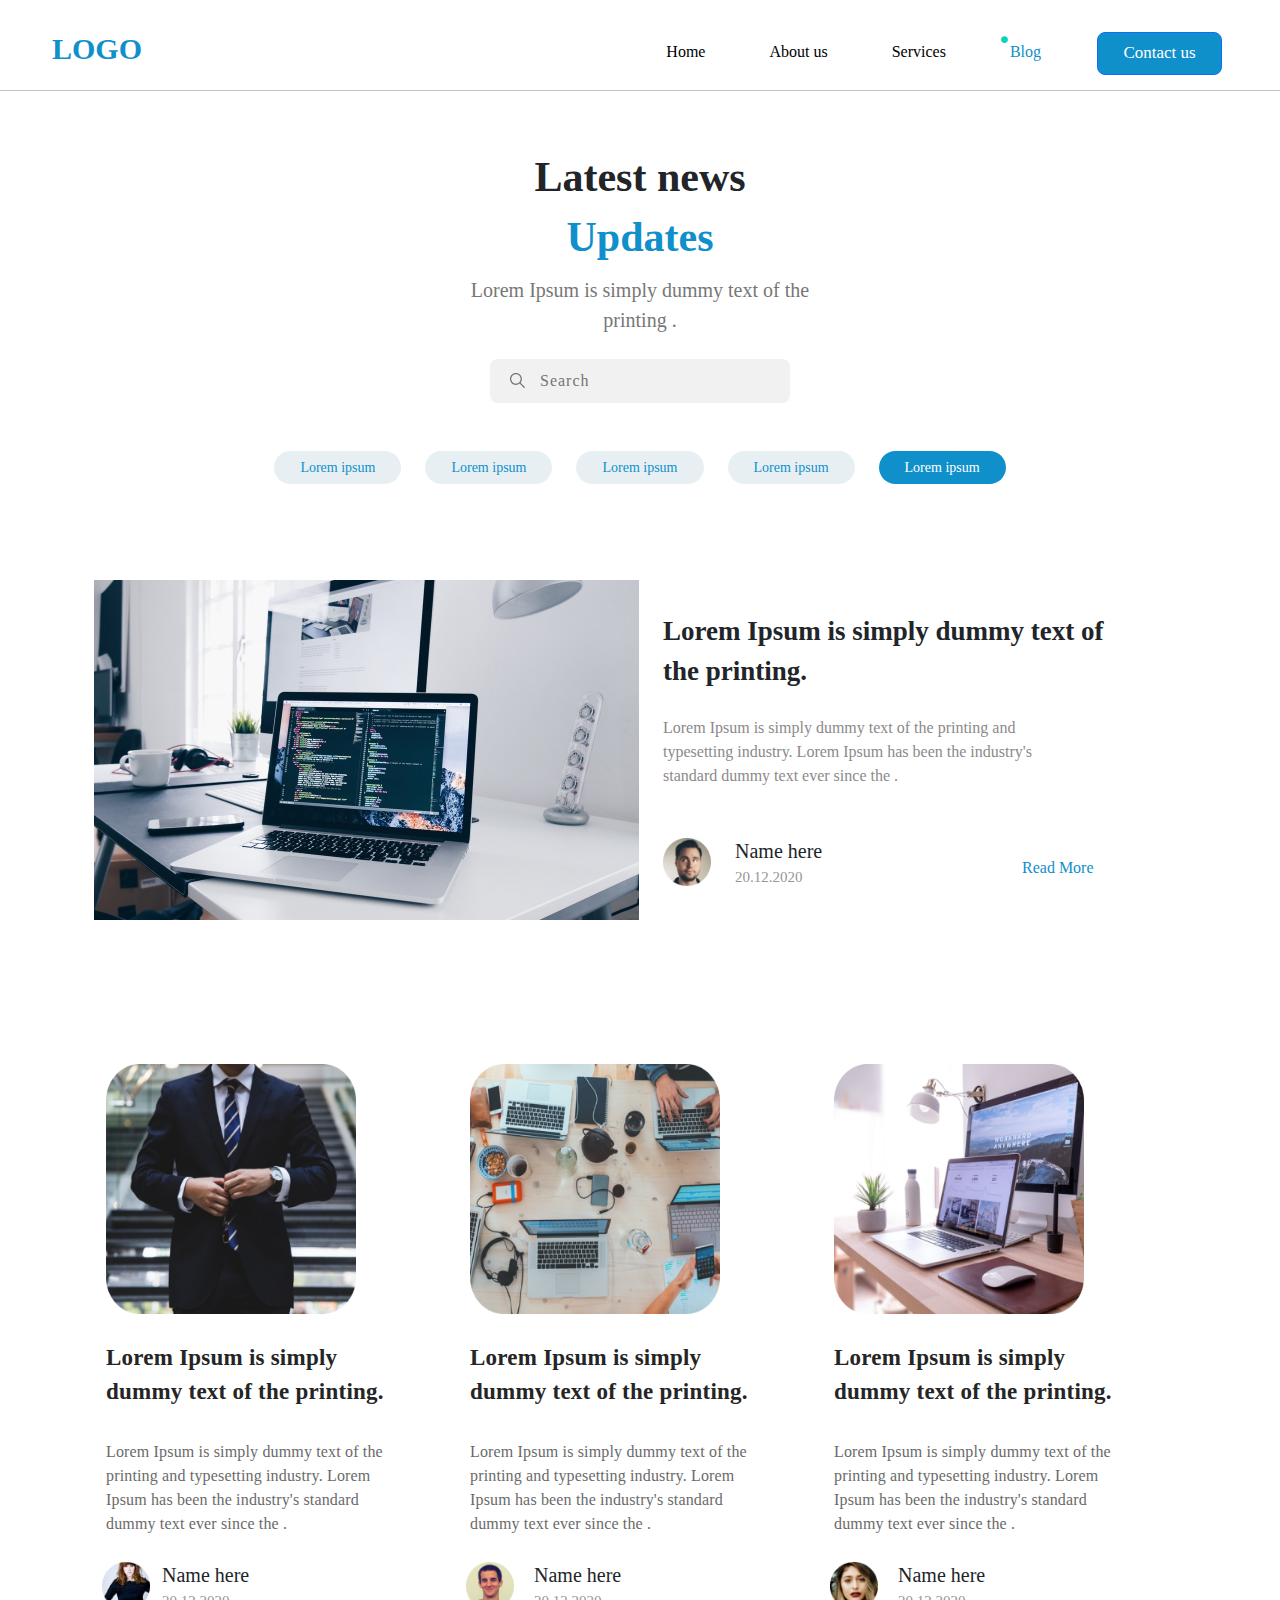
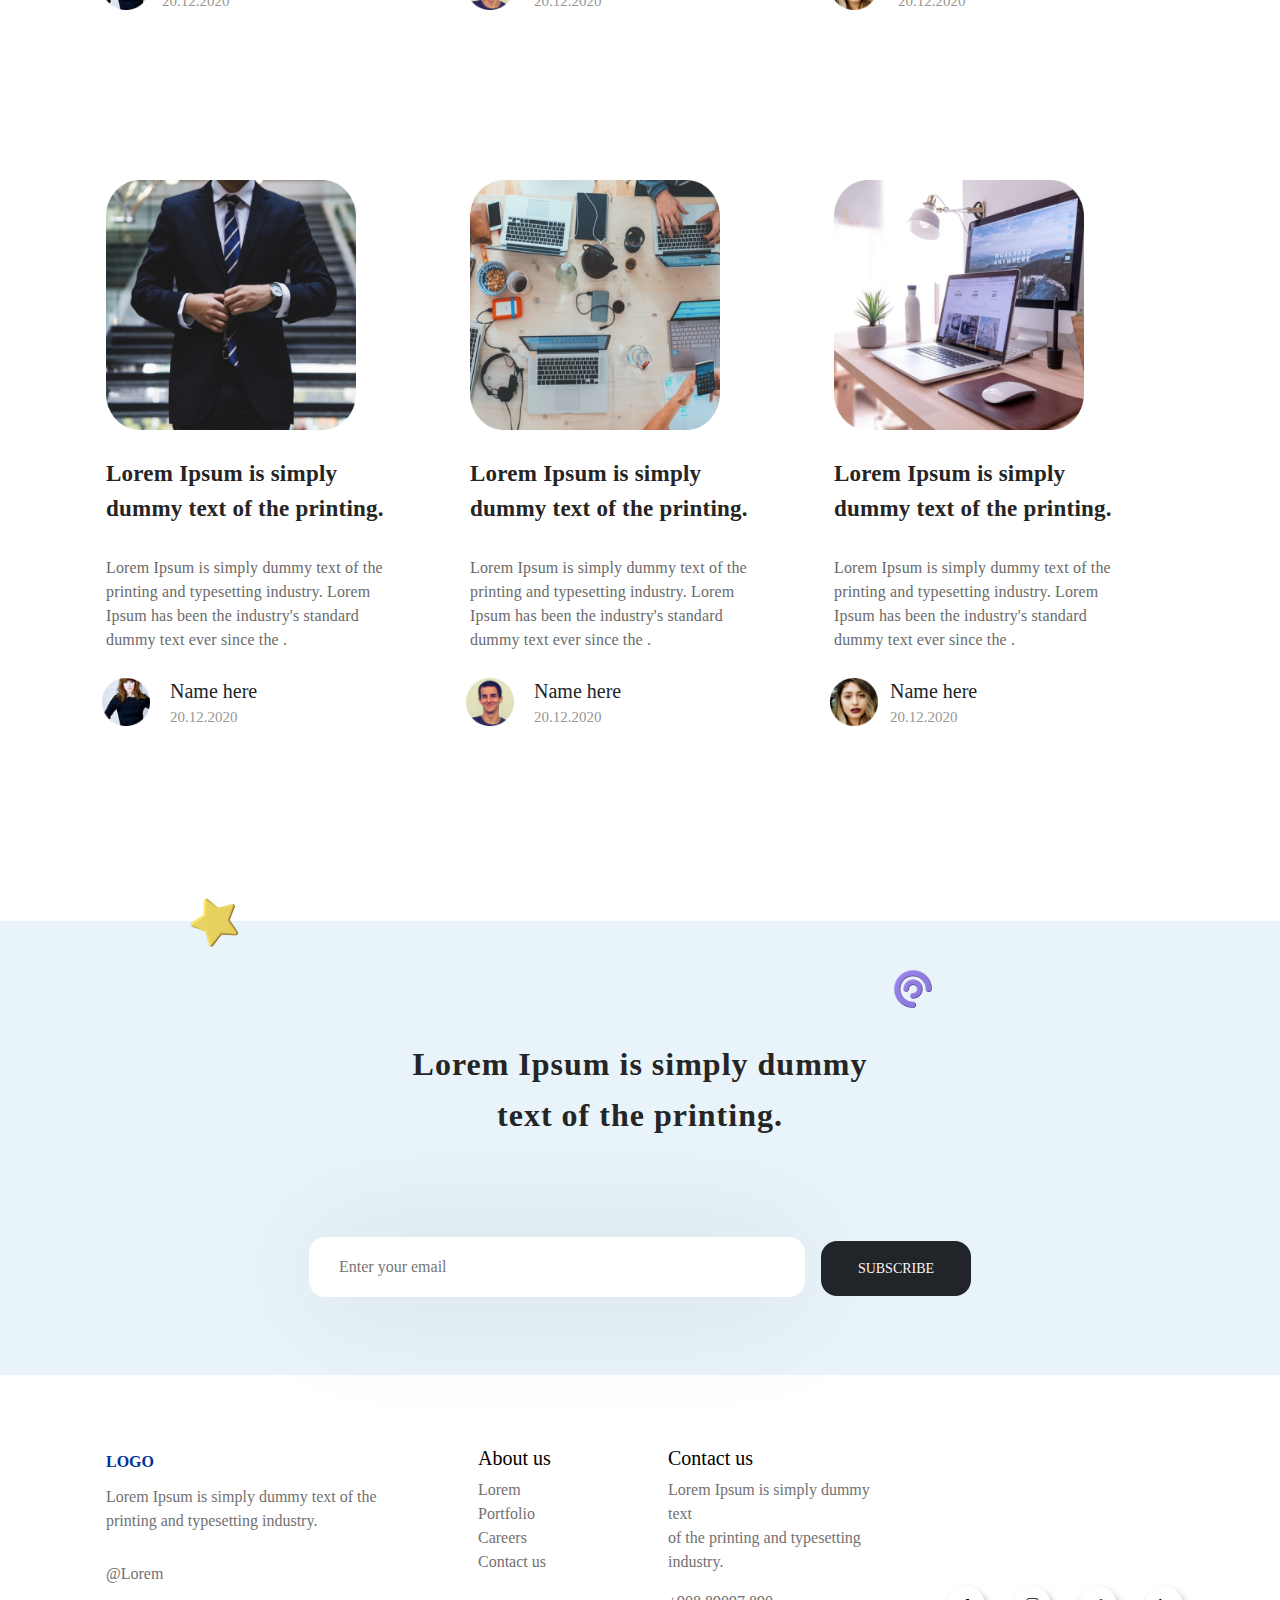
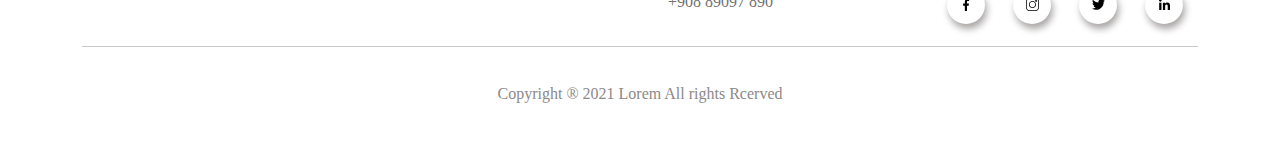
<file: page/blog.html>
<!DOCTYPE html>
    <html lang="en">
        <head>
            <link rel="stylesheet" href="../css/bootstrap.min.css">
            <link rel="stylesheet" href="../css/style.css">
            <script src="../css/bootstrap.bundle.min.js"></script>
            <meta charset="UTF-8">
            <meta name="viewport" content="width=device-width, initial-scale=1.0">
            <title>Blog</title>
        </head>
        <body>
            <header class="mb-0">
                <nav class="navbar navbar-expand-lg navbar-light pb-4 pt-3 mb-0">
                    <div class="container container-fluid " >
                        <a class="navbar-brand ms-0" href="#"><h3 class="h3 mt-4 fw-bold" id="logo">LOGO</h3></a>
                        <button class="navbar-toggler" type="button" data-bs-toggle="collapse" data-bs-target="#navbarSupportedContent" aria-controls="navbarSupportedContent" aria-expanded="false" aria-label="Toggle navigation">
                            <span class="navbar-toggler-icon"></span>
                        </button>
                        <div class="collapse navbar-collapse mt-4 position-relative" id="navbarSupportedContent">
                            <ul class="navbar-nav me-auto gap-sm-2 gap-lg-5 p-3 ms-5 position-absolute">
                                <li class="nav-item"><a class="nav-link active" href="../index.html">Home</a></li>
                                <li class="nav-item"><a class="nav-link active" href="about.html">About us</a></li>
                                <li class="nav-item"><a class="nav-link active" href="services.html">Services</a></li>
                                <li class="nav-item"><a class="nav-link active page" href="blog.html" id="page">Blog <span>.</span></a></li>
                                <li class="nav-item"><a href="contact.html"><button class=" btn btn-primary rounded-3" id="btn0">Contact us</button></a></li>
                            </ul>
                        </div>
                    </div>
                </nav>
            </header>
            <span class="d-block w-100" style="background: #C4C4C4;height: 0.7px;"></span>

            <div class="container pb-5">

                <div class="container text-center ">
                    <div class="item-titre mt-5 pt-2 pb-4">
                        <h1 class="h1 pt-0">Latest news <br><span class="maw">Updates</h1>
                        <p class="p1">Lorem Ipsum is simply dummy text of the <br>printing .</p>
                        <p class="position-relative m-auto p-input mt-4">
                            <input type="search" class="w-100 rounded-3" placeholder="Search" ><img src="../image/search 1.svg" alt="" class="search position-absolute">
                        </p>
                    </div>
                    <div class="item2 m-auto mt-4 gap-4 d-flex" style="flex-wrap: wrap;width: fit-content;">
                        <div class="btn rounded-5 m-auto">Lorem ipsum </div>
                        <div class="btn rounded-5 m-auto">Lorem ipsum </div>
                        <div class="btn rounded-5 m-auto">Lorem ipsum </div>
                        <div class="btn rounded-5 m-auto">Lorem ipsum </div>
                        <div class="btn rounded-5 m-auto" id="btn5">Lorem ipsum </div>
                    </div>
                </div>

                <div class="container row mt-5 pt-5">
                    <div class="col">
                        <img src="../image/Rectangle 24.png" alt="" class="image-ordi">
                    </div>
                    <div class="col d-flex align-items-center">
                        <div>
                            <p class="titre-blog titre">Lorem Ipsum is simply dummy text of <br>the printing.</p>
                            <p class="text mt-4">Lorem Ipsum is simply dummy text of the printing and <br>typesetting industry. Lorem Ipsum has been the industry's <br>standard dummy text ever since the .</p>
                            <div class="position-relative mt-5">
                                <div class="d-flex align-items-center">
                                    <span class="d-flex justify-content-center align-items-center rounded-5 icone"><img class="size-icone" src="../image/Ellipse 7.png" alt=""></span>
                                    <span class="d-block ms-4">
                                        <span class="d-block span min-width">Name here</span>
                                        <span class="d-block span2 min-width">20.12.2020</span>
                                    </span>
                                </div>
                                <span class="d-block droite position-absolute maw">Read More</span>
                            </div>
                        </div>
                    </div>
                </div>

                <div class="container photo mt-5 pt-5">
                    <div class="image container image-blog row mt-5 mb-4 gap-4">
                        <div class="col m-auto">
                            <img src="../image/Rectangle 25.png" alt="" class="img">
                            <p class="titre">Lorem Ipsum is simply <br>dummy text of the printing.</p>
                            <p class="des">Lorem Ipsum is simply dummy text of the printing and typesetting industry. Lorem Ipsum has been the industry's standard dummy text ever since the .</p>
                            <div class="d-flex mt-4 mb-4 gap-3 align-items-center ">
                                <span class="d-flex justify-content-center align-items-center rounded-5 icone"><img class="size-icone" src="../image/Ellipse 8.png" alt=""></span>
                                <span class="d-block">
                                    <span class="d-block span min-width">Name here</span>
                                    <span class="d-block span2 min-width">20.12.2020</span>
                                </span>
                            </div>
                        </div>
                        <div class="col m-auto">
                            <img src="../image/Rectangle 26.png" alt="" class="img">
                            <p class="titre">Lorem Ipsum is simply <br>dummy text of the printing.</p>
                            <p class="des">Lorem Ipsum is simply dummy text of the printing and typesetting industry. Lorem Ipsum has been the industry's standard dummy text ever since the .</p>
                            <div class="d-flex mt-4 mb-4 gap-4 align-items-center ">
                                <span class="d-flex justify-content-center align-items-center rounded-5 icone"><img class="size-icone" src="../image/Ellipse 9.png" alt=""></span>
                                <span class="d-block">
                                    <span class="d-block span min-width">Name here</span>
                                    <span class="d-block span2 min-width">20.12.2020</span>
                                </span>
                            </div>
                        </div>
                        <div class="col m-auto">
                            <img src="../image/Rectangle 27.png" alt="" class="img">
                            <p class="titre">Lorem Ipsum is simply <br>dummy text of the printing.</p>
                            <p class="des">Lorem Ipsum is simply dummy text of the printing and typesetting industry. Lorem Ipsum has been the industry's standard dummy text ever since the . </p>
                            <div class="d-flex mt-4 mb-4 gap-4 align-items-center ">
                                <span class="d-flex justify-content-center align-items-center rounded-5 icone"><img class="size-icone" src="../image/Ellipse 10.png" alt=""></span>
                                <span class="d-block">
                                    <span class="d-block span min-width">Name here</span>
                                    <span class="d-block span2 min-width">20.12.2020</span>
                                </span>
                            </div>
                        </div>
                    </div>
                </div>

                <div class="container photo mt-5 pt-5 pb-5">
                    <div class="image container image-blog row mt-5 mb-4 gap-4">
                        <div class="col m-auto">
                            <img src="../image/Rectangle 25.png" alt="" class="img">
                            <p class="titre">Lorem Ipsum is simply <br>dummy text of the printing.</p>
                            <p class="des">Lorem Ipsum is simply dummy text of the printing and typesetting industry. Lorem Ipsum has been the industry's standard dummy text ever since the .</p>
                            <div class="d-flex mt-4 mb-4 gap-4 align-items-center ">
                                <span class="d-flex justify-content-center align-items-center rounded-5 icone"><img class="size-icone" src="../image/Ellipse 8.png" alt=""></span>
                                <span class="d-block">
                                    <span class="d-block span min-width">Name here</span>
                                    <span class="d-block span2 min-width">20.12.2020</span>
                                </span>
                            </div>
                        </div>
                        <div class="col m-auto">
                            <img src="../image/Rectangle 26.png" alt="" class="img">
                            <p class="titre">Lorem Ipsum is simply <br>dummy text of the printing.</p>
                            <p class="des">Lorem Ipsum is simply dummy text of the printing and typesetting industry. Lorem Ipsum has been the industry's standard dummy text ever since the .</p>
                            <div class="d-flex mt-4 mb-4 gap-4 align-items-center ">
                                <span class="d-flex justify-content-center align-items-center rounded-5 icone"><img class="size-icone" src="../image/Ellipse 9.png" alt=""></span>
                                <span class="d-block">
                                    <span class="d-block span min-width">Name here</span>
                                    <span class="d-block span2 min-width">20.12.2020</span>
                                </span>
                            </div>
                        </div>
                        <div class="col m-auto">
                            <img src="../image/Rectangle 27.png" class="img">
                            <p class="titre">Lorem Ipsum is simply <br>dummy text of the printing.</p>
                            <p class="des">Lorem Ipsum is simply dummy text of the printing and typesetting industry. Lorem Ipsum has been the industry's standard dummy text ever since the . </p>
                            <div class="d-flex mt-4 mb-4 gap-3 align-items-center ">
                                <span class="d-flex justify-content-center align-items-center rounded-5 icone"><img class="size-icone" src="../image/Ellipse 10.png" alt=""></span>
                                <span class="d-block">
                                    <span class="d-block span min-width">Name here</span>
                                    <span class="d-block span2 min-width">20.12.2020</span>
                                </span>
                            </div>
                        </div>
                    </div>
                </div>

            </div>

            <div class="copie w-100 mt-5">
                <div class="position-relative container">
                    <img class="position-relative star m-0" src="../image/Star 1.png" alt="">
                    <div class="container centre d-flex justify-content-center align-items-center">
                        <div class="contente position-relative w-75" style="border: 2px ;">
                            <img src="../image/Pai Chart 1.png" alt="" class="pai position-absolute">
                            <p class="text-center p">Lorem Ipsum is simply dummy <br>text of the printing. </p>
                            <div class="bouton mt-5 pt-5 mb-5 justify-content-center gap-3 d-flex">
                                <input class="rounded-4" type="text" placeholder="Enter your email">
                                <button class="btn bg-dark mt-1 rounded-4">SUBSCRIBE</button>
                            </div>
                        </div>
                    </div>
                </div>
            </div>
    
            <div class="container mt-4">
                <footer class="container row m-auto pt-5 gap-2">
                    <div class="fils1 col-md-4">
                        <h6 class="fw-bold">LOGO</h6>
                        <p>Lorem Ipsum is simply dummy text of the <br>printing and typesetting industry. </p>
                        <p style="margin-top: 29px;">@Lorem</p>
                    </div>
                    <div class="fils2 col-md-2">
                        <h5>About us</h5>
                        <ol class="nav d-block">
                            <li>Lorem</li>
                            <li>Portfolio</li>
                            <li>Careers</li>
                            <li>Contact us</li>
                        </ol>
                    </div>
                    <div class="fils3 col">
                        <h5>Contact us</h5>
                        <p>Lorem Ipsum is simply dummy text <br>of the printing and typesetting <br>industry. </p>
                        <p>+908 89097 890</p>
                    </div>
                    <div class="fils4 col-md-3 position-relative mt-5" >
                        <ul class="row ul position-absolute gap-4">
                            <li class="col"><span class="d-block d-flex justify-content-center align-items-center position-relative rounded-5"><img src="../image/facebook.svg" alt=""></span></li>
                            <li class="col"><span class="d-block d-flex justify-content-center align-items-center position-relative rounded-5"><img src="../image/instagram.svg" alt=""></span></li>
                            <li class="col"><span class="d-block d-flex justify-content-center align-items-center position-relative rounded-5"><img src="../image/twitter 1.svg" alt=""></span></li>
                            <li class="col"><span class="d-block d-flex justify-content-center align-items-center position-relative rounded-5"><img src="../image/linkedin 1.svg" alt=""></span></li>
                        </ul>
                    </div>
                </footer>
                <hr>
                <p class="text text-center" style="margin: 35px;">Copyright ® 2021 Lorem All rights Rcerved</p>
            </div>


        </body>
    </html>
</file>
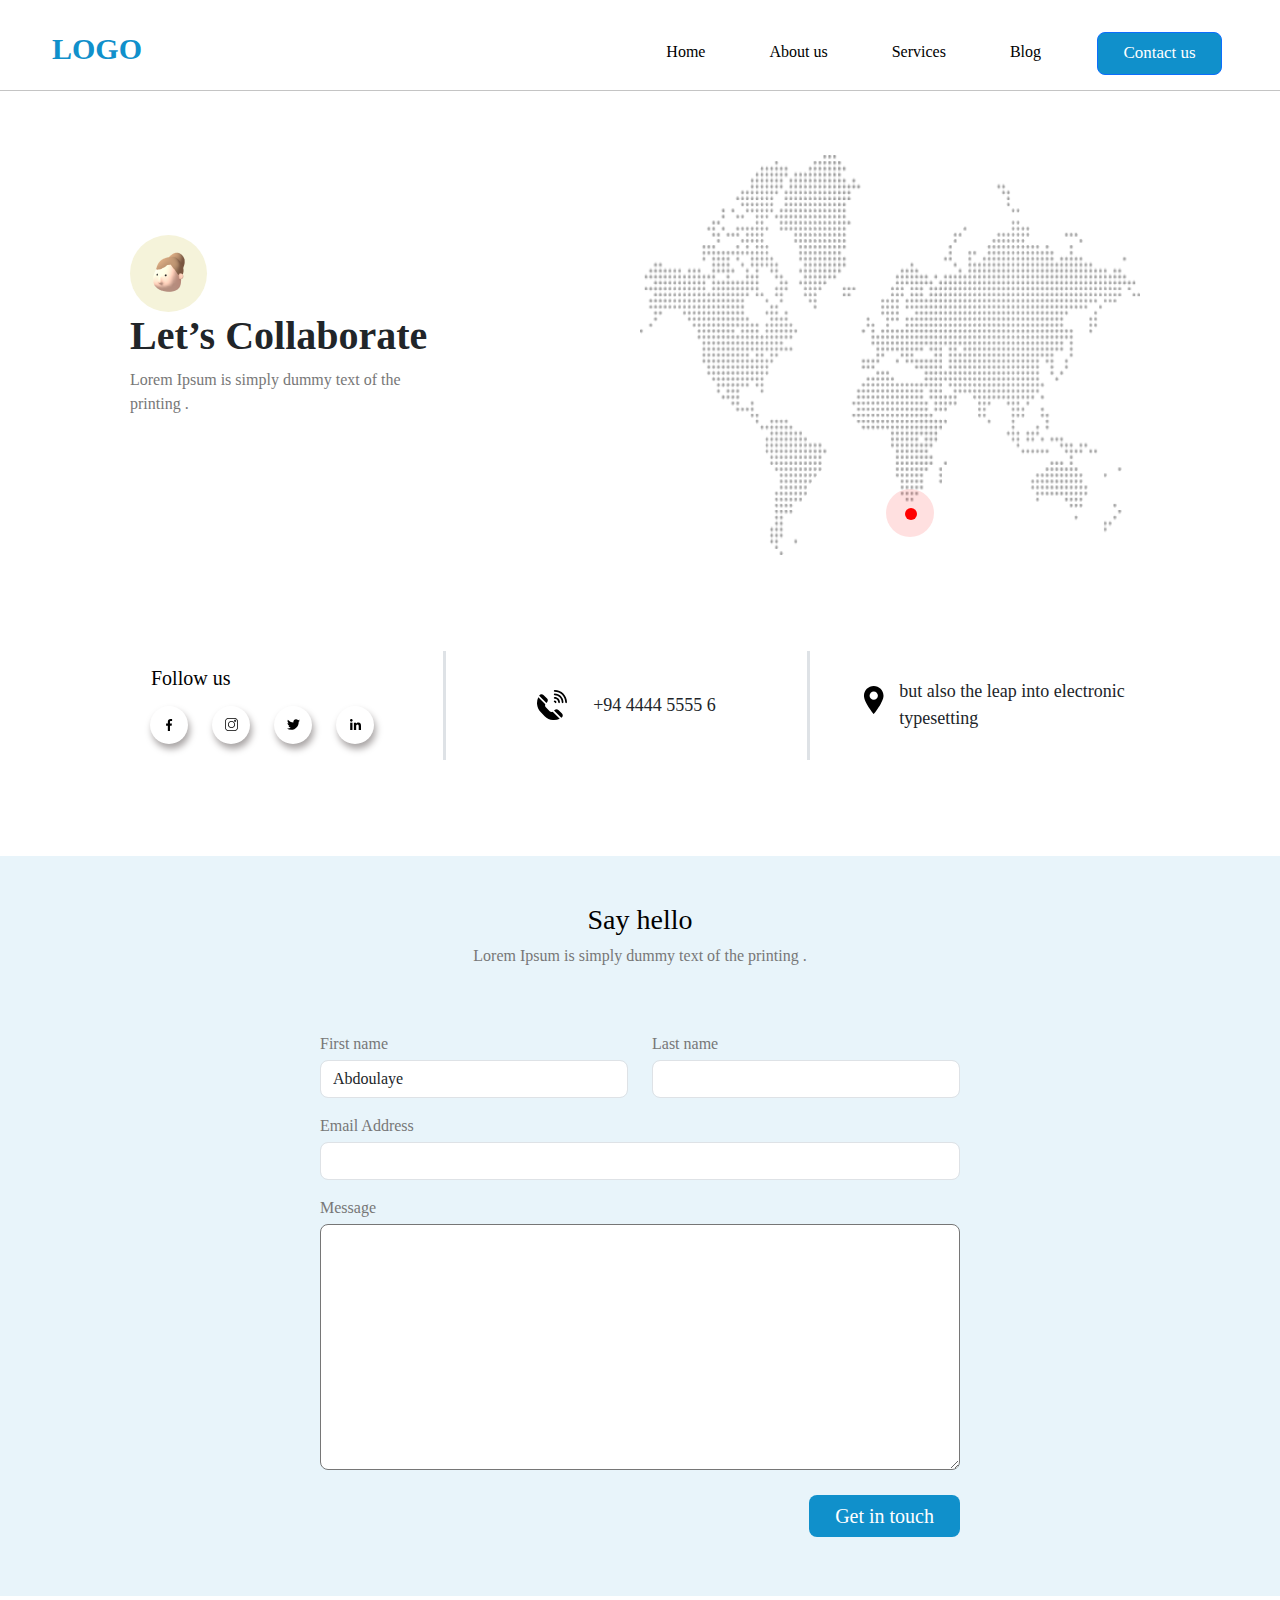
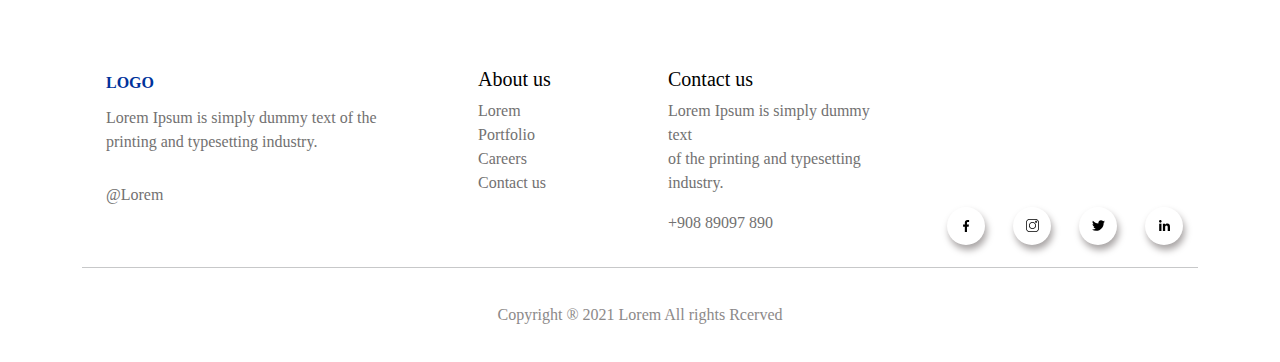
<file: page/contact.html>
<!DOCTYPE html>
    <html lang="en">
        <head>
            <link rel="stylesheet" href="../css/bootstrap.min.css">
            <link rel="stylesheet" href="../css/style.css">
            <script src="../css/bootstrap.bundle.min.js"></script>
            <meta charset="UTF-8">
            <meta name="viewport" content="width=device-width, initial-scale=1.0">
            <title>Contact</title>
        </head>
        <body>
            <header class="mb-0">
                <nav class="navbar navbar-expand-lg navbar-light pb-4 pt-3 mb-0" >
                    <div class="container container-fluid" >
                        <a class="navbar-brand ms-0" href="#"><h3 class="h3 mt-4 fw-bold" id="logo">LOGO</h3></a>
                        <button class="navbar-toggler" type="button" data-bs-toggle="collapse" data-bs-target="#navbarSupportedContent" aria-controls="navbarSupportedContent" aria-expanded="false" aria-label="Toggle navigation">
                            <span class="navbar-toggler-icon"></span>
                        </button>
                        <div class="collapse navbar-collapse mt-4 position-relative" id="navbarSupportedContent">
                            <ul class="navbar-nav me-auto gap-sm-2 gap-lg-5 p-3 ms-5 position-absolute">
                                <li class="nav-item"><a class="nav-link active" href="../index.html">Home</a></li>
                                <li class="nav-item"><a class="nav-link active" href="about.html">About us</a></li>
                                <li class="nav-item"><a class="nav-link active" href="services.html">Services</a></li>
                                <li class="nav-item"><a class="nav-link active" href="blog.html">Blog</a></li>
                                <li class="nav-item"><a href="contact.html"><button class=" btn btn-primary rounded-3" id="btn0">Contact us</button></a></li>
                            </ul>
                        </div>
                    </div>
                </nav>
            </header>
            <span class="d-block w-100" style="background: #C4C4C4;height: 0.7px;"></span>

            <div class="container contact mt-5 mb-5">

                <div class="container row row-cols-1 row-cols-lg-2 mb-5 pb-5">
                    <div class="col d-flex align-items- pt-5 mt-5 mb-5 pb-4 ps-5">
                        <div class="item-left">
                            <span class="d-flex justify-content-center align-items-center span"><img src="../image/Beverly 1.png" alt="" class="img1"></span>
                            <h2 class="h1">Let’s Collaborate</h2>
                            <p>Lorem Ipsum is simply dummy text of the <br>printing .</p>
                        </div>
                    </div>
                    <div class="col carte position-relative mt-3">
                        <img src="../image/unnamed (1) 1.png" alt="" class="carte-image">
                        <span class="d-block span1 position-absolute text-center"><span class="span2 d-block"></span></span>
                    </div>
                </div>

                <div class="container row row-cols-1 row-cols-lg-3 mt-5 pt-0">
                    <div class="col d-flex justify-content-center border-end border-3 mb-5">
                       <div class="m-0 p-0">
                            <h5 class="mt-3">Follow us</h5>
                            <div class="lien mt-3">
                                <ul class="row ul">
                                    <li class="col"><span class="d-block d-flex justify-content-center align-items-center position-relative rounded-5"><img src="../image/facebook.svg" alt=""></span></li>
                                    <li class="col"><span class="d-block d-flex justify-content-center align-items-center position-relative rounded-5"><img src="../image/instagram.svg" alt=""></span></li>
                                    <li class="col"><span class="d-block d-flex justify-content-center align-items-center position-relative rounded-5"><img src="../image/twitter 1.svg" alt=""></span></li>
                                    <li class="col"><span class="d-block d-flex justify-content-center align-items-center position-relative rounded-5"><img src="../image/linkedin 1.svg" alt=""></span></li>
                                </ul>
                            </div>
                       </div>
                    </div>
                    <div class="col d-flex justify-content-center border-end border-3 mb-5">
                        <div class="d-flex mt-4 mb-4 gap-3 align-items-center ">
                            <span class="d-flex align-items-center icone1 rounded-5 icone"><img id="size-icone" src="../image/phone 1.svg" alt=""></span>
                            <p class="mb-0 mt-0 p-centre">+94 4444 5555 6</p>
                        </div>
                    </div>
                    <div class="col d-flex justify-content-center mb-5">
                        <div class="d-flex mt-4 mb-4 align-items-center ">
                            <span class="d-flex icone1 rounded-5 icone"><img id="size-icone" src="../image/gps 1.svg" alt=""></span>
                            <p class="mt-0 mb-0 p-centre">but also the leap into electronic <br>typesetting</p>
                        </div>
                    </div>
                </div>
            </div>

            <div class="form w-100 p-5">
                <div class="container">
                    <h5 class="text-center fs-3 fw-">Say hello</h5>
                    <p class="text-center">Lorem Ipsum is simply dummy text of the printing .</p>
                    <form action="" method="post" class="m-auto d-flex justify-content-center mt-5">
                        <div class="position-relative item">
                            <div class="row mt-3 mb-3">
                                <div class="col">
                                    <label for="" class="mb-1">First name</label>
                                  <input type="text" class="form-control rounded-3" aria-label="First name" value="Abdoulaye">
                                </div>
                                <div class="col">
                                    <label for="" class="mb-1">Last name</label>
                                    <input type="text" class="form-control rounded-3" aria-label="Last name">
                                </div>
                            </div>
                            <label class="mb-1">Email Address</label><br>
                            <input type="text" class="form-control mb-3 rounded-3" aria-label="Last name">
                            <label class="mb-1">Message</label><br>
                            <textarea cols="30" rows="10" class="w-100 rounded-3"></textarea>
                            <button class=" btn btn- rounded-3 btn-get position-absolute fs-5" id="btn-get">Get in touch</button>
                        </div>
                    </form>
                </div>
            </div>

            <div class="container mt-4">
                <footer class="container row m-auto pt-5 gap-2">
                    <div class="fils1 col-md-4">
                        <h6 class="fw-bold">LOGO</h6>
                        <p>Lorem Ipsum is simply dummy text of the <br>printing and typesetting industry. </p>
                        <p style="margin-top: 29px;">@Lorem</p>
                    </div>
                    <div class="fils2 col-md-2">
                        <h5>About us</h5>
                        <ol class="nav d-block">
                            <li>Lorem</li>
                            <li>Portfolio</li>
                            <li>Careers</li>
                            <li>Contact us</li>
                        </ol>
                    </div>
                    <div class="fils3 col">
                        <h5>Contact us</h5>
                        <p>Lorem Ipsum is simply dummy text <br>of the printing and typesetting <br>industry. </p>
                        <p>+908 89097 890</p>
                    </div>
                    <div class="fils4 col-md-3 position-relative mt-5">
                        <ul class="row ul position-absolute gap-4">
                            <li class="col"><span class="d-block d-flex justify-content-center align-items-center position-relative rounded-5"><img src="../image/facebook.svg" alt=""></span></li>
                            <li class="col"><span class="d-block d-flex justify-content-center align-items-center position-relative rounded-5"><img src="../image/instagram.svg" alt=""></span></li>
                            <li class="col"><span class="d-block d-flex justify-content-center align-items-center position-relative rounded-5"><img src="../image/twitter 1.svg" alt=""></span></li>
                            <li class="col"><span class="d-block d-flex justify-content-center align-items-center position-relative rounded-5"><img src="../image/linkedin 1.svg" alt=""></span></li>
                        </ul>
                    </div>
                </footer>
                <hr>
                <p class="text text-center" style="margin: 35px;">Copyright ® 2021 Lorem All rights Rcerved</p>
            </div>
        </body>
    </html>
</file>
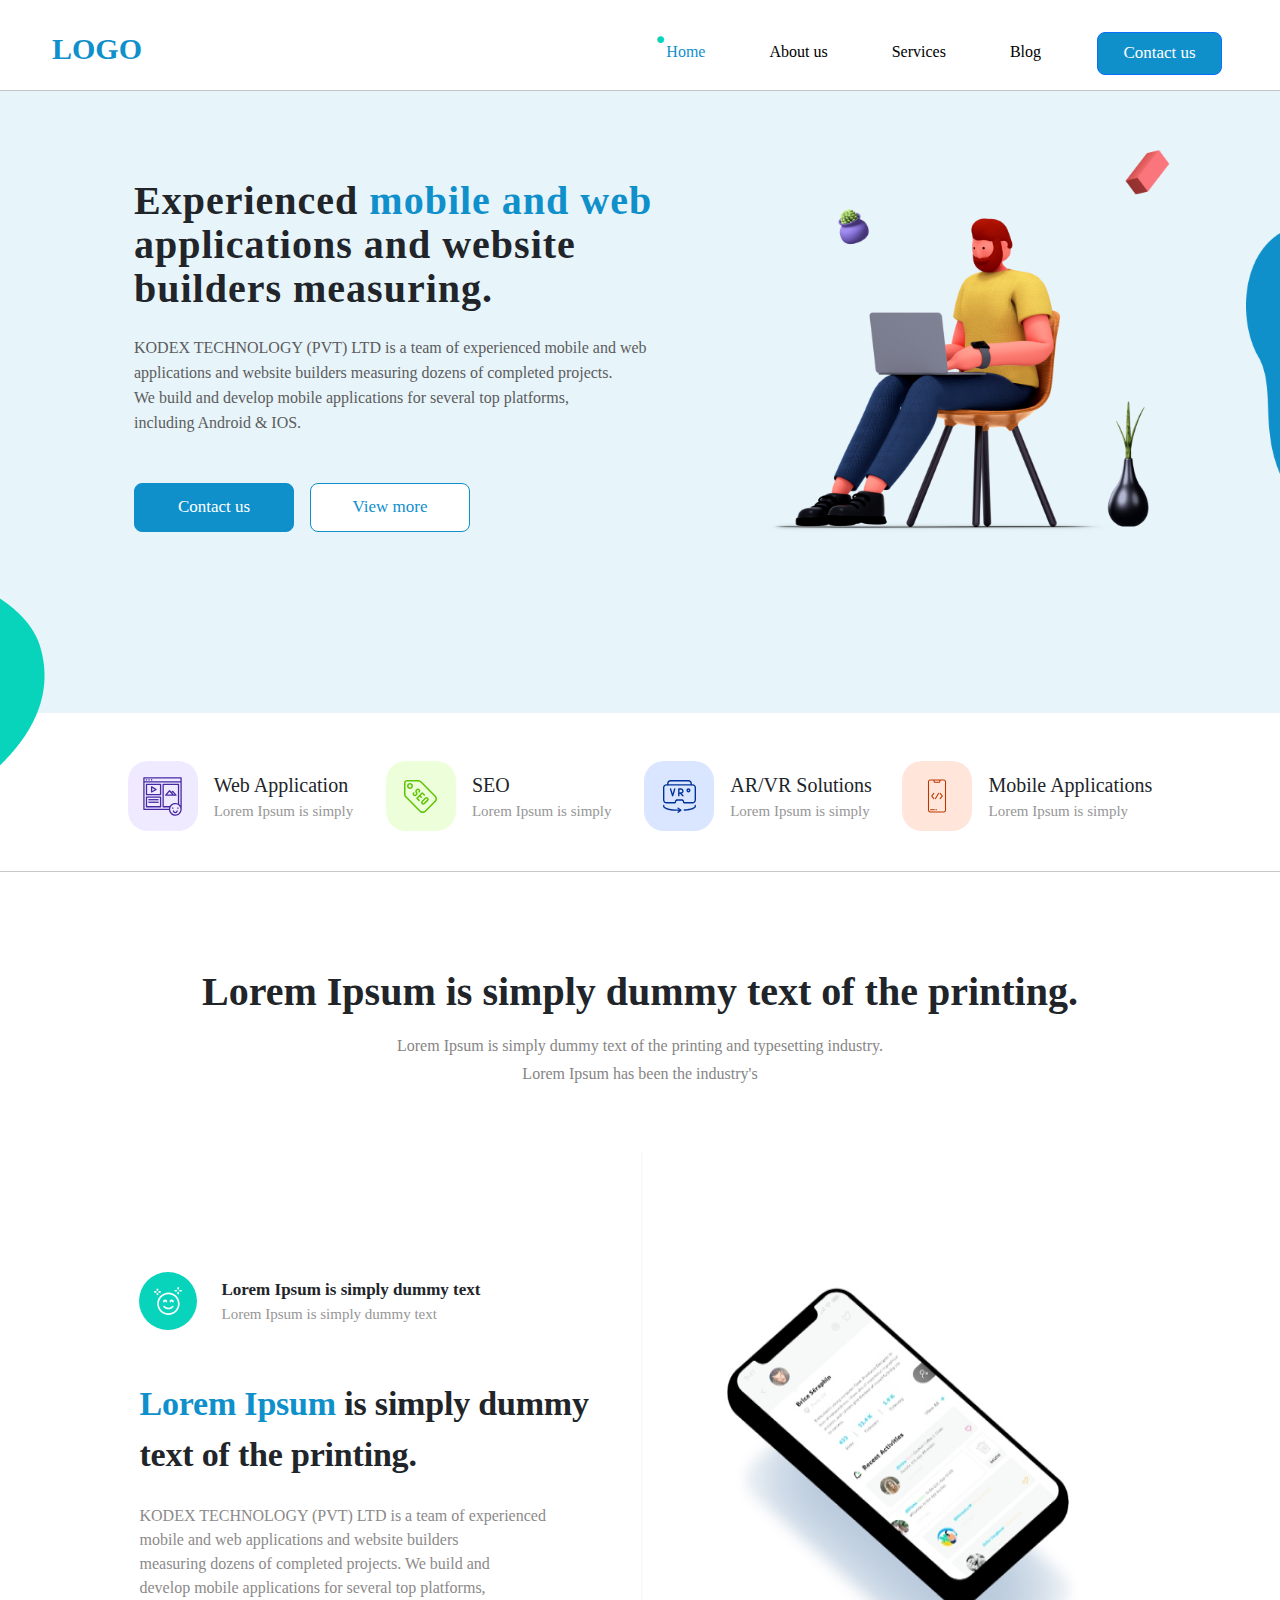
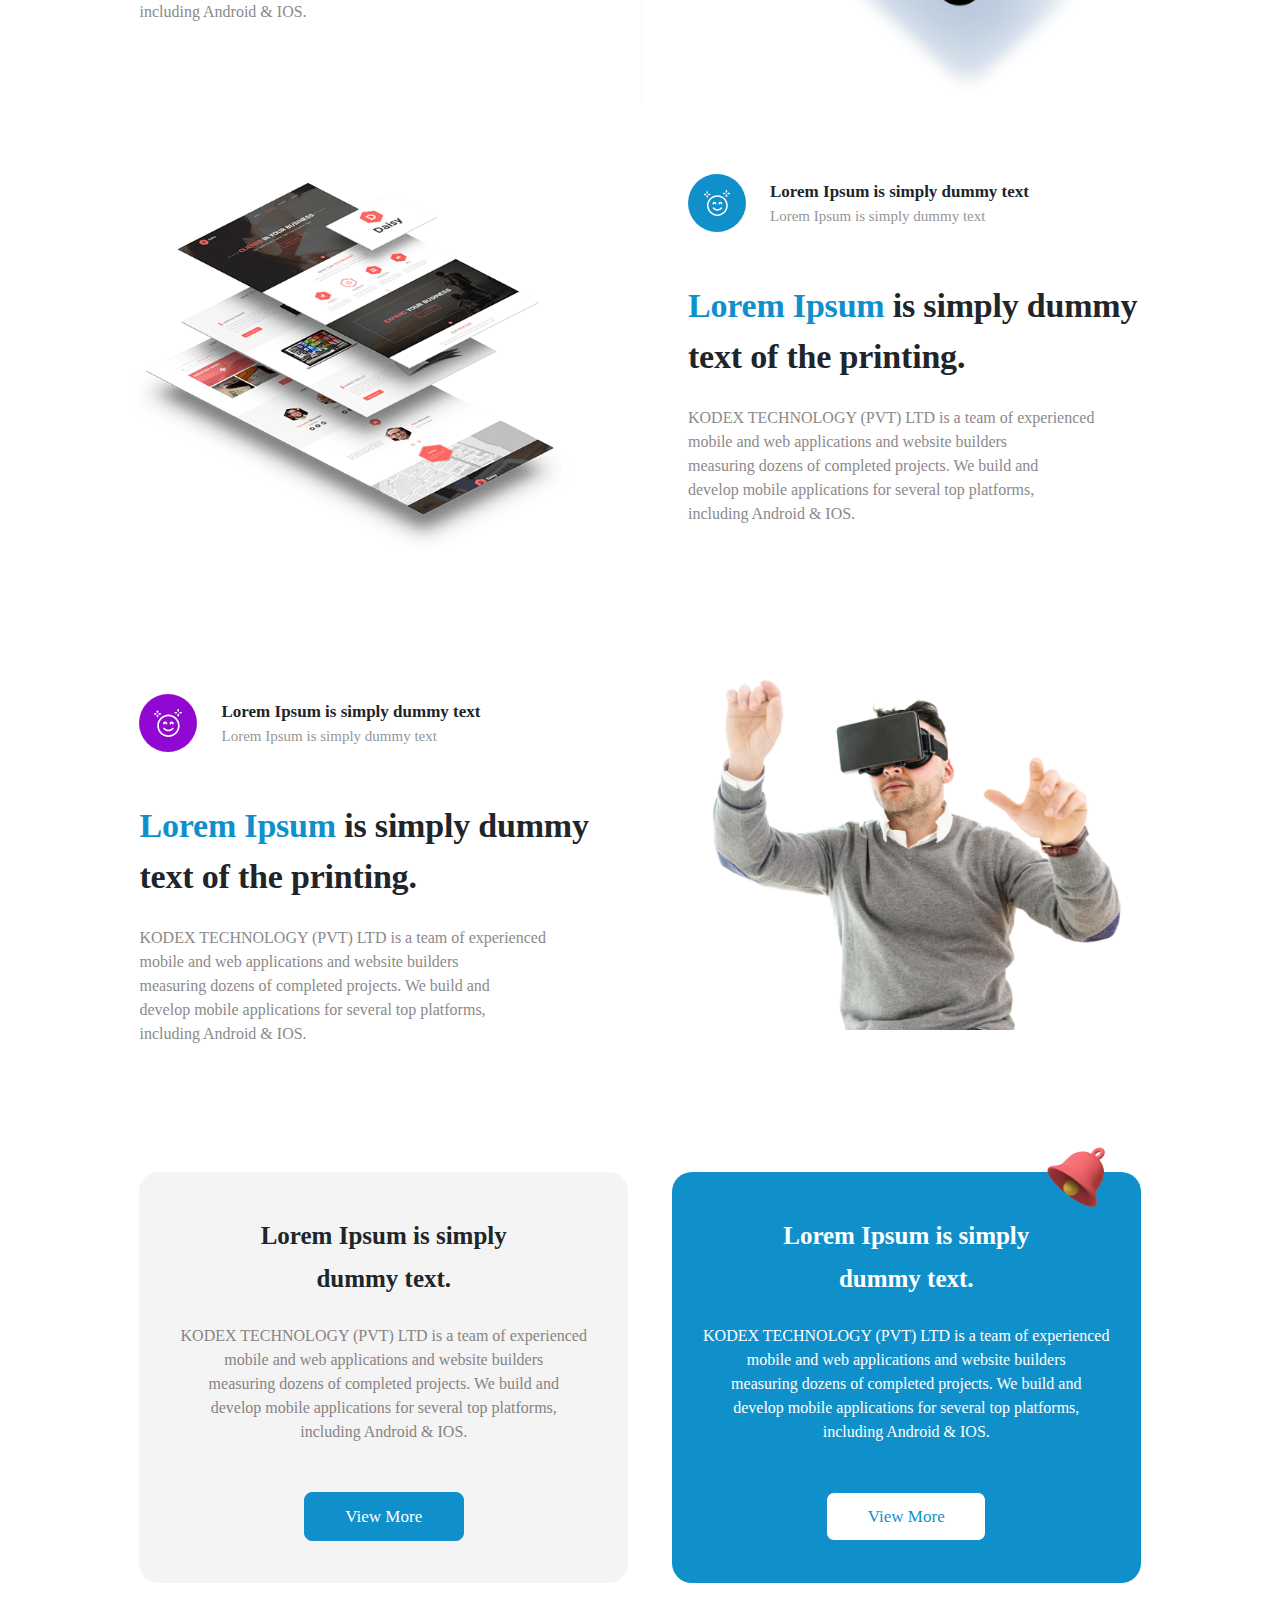
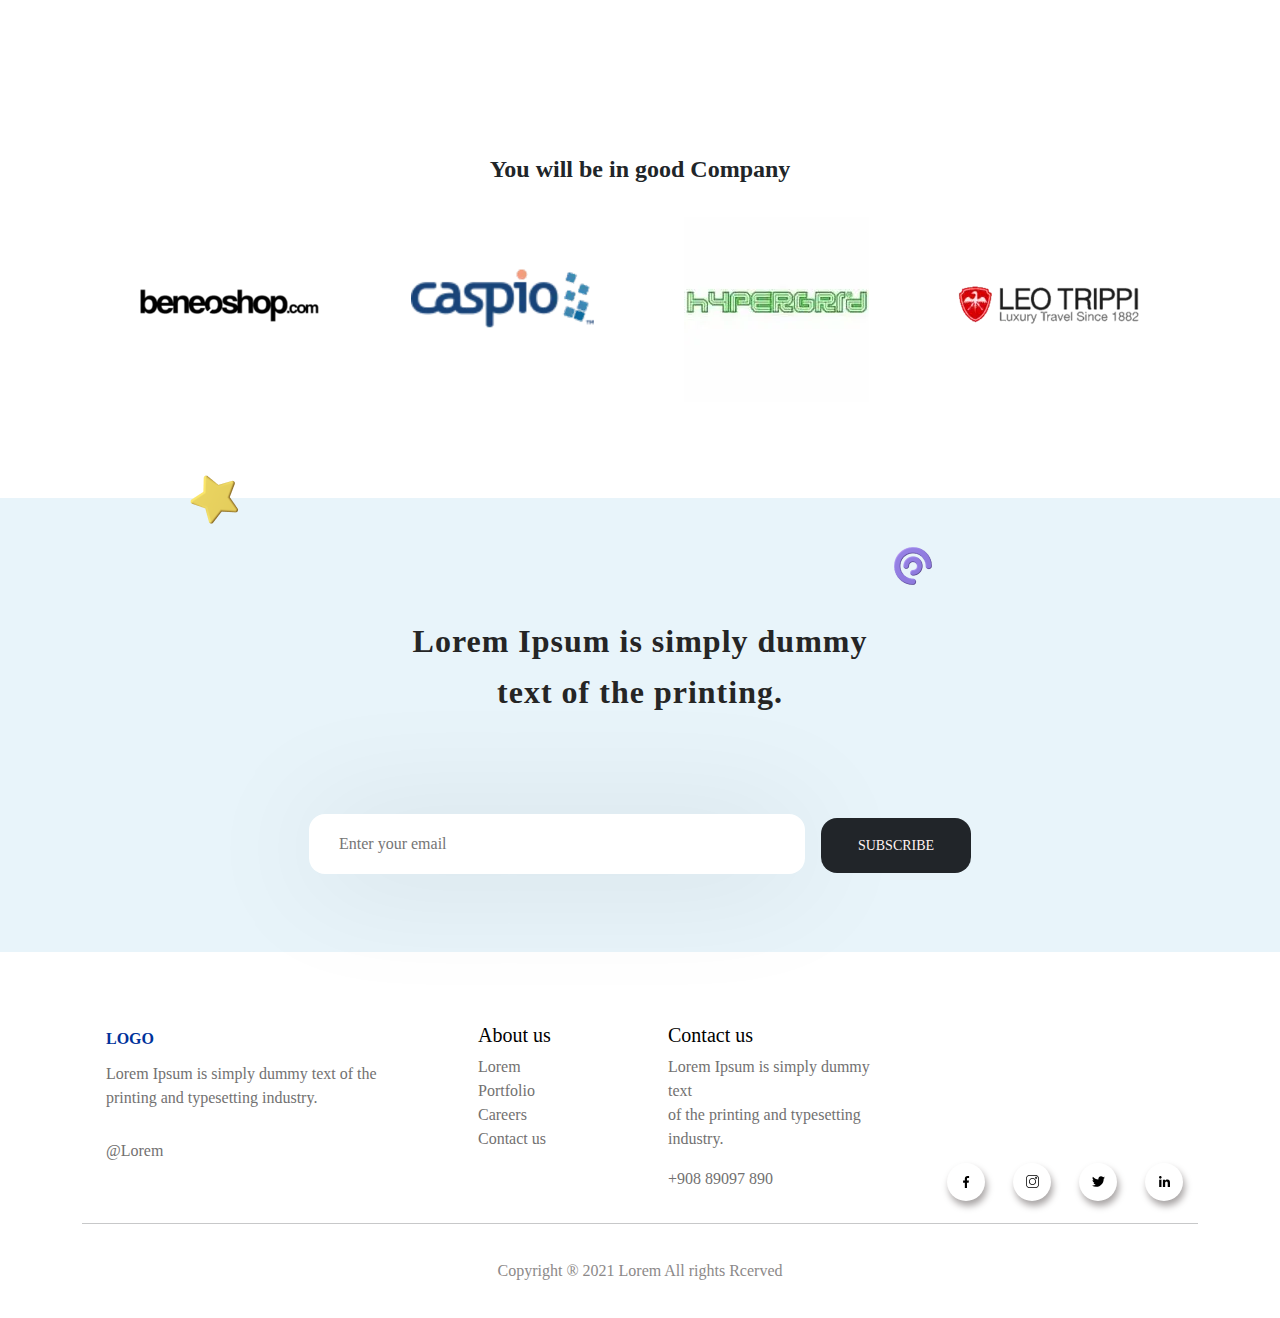
<file: page/home.html>
<!DOCTYPE html>
    <html lang="en">
    <head>
        <link rel="stylesheet" href="../css/bootstrap.min.css">
        <link rel="stylesheet" href="../css/style.css">
        <script src="../css/bootstrap.bundle.min.js"></script>
        <meta charset="UTF-8">
        <meta name="viewport" content="width=device-width, initial-scale=1.0">
        <title>Home</title>
    </head>
    <body id="bg">
        <header class="mb-0 bg-">
            <nav class="navbar navbar-expand-lg navbar-light pb-4 pt-3 mb-0">
                <div class="container container-fluid" >
                    <a class="navbar-brand ms-0" href="#"><h3 class="h3 mt-4 fw-bold" id="logo">LOGO</h3></a>
                    <button class="navbar-toggler" type="button" data-bs-toggle="collapse" data-bs-target="#navbarSupportedContent" aria-controls="navbarSupportedContent" aria-expanded="false" aria-label="Toggle navigation">
                        <span class="navbar-toggler-icon"></span>
                    </button>
                    <div class="collapse navbar-collapse mt-4 position-relative" id="navbarSupportedContent">
                        <ul class="navbar-nav me-auto mb-lg-0 gap-5 p-3 ms-5 position-absolute">
                            <li class="nav-item"><a class="nav-link active page" href="home.html" id="page">Home <span>.</span></a></li>
                            <li class="nav-item"><a class="nav-link active" href="pages/about.html">About us</a></li>
                            <li class="nav-item"><a class="nav-link active" href="pages/services.html">Services</a></li>
                            <li class="nav-item"><a class="nav-link active" href="pages/blog.html">Blog</a></li>
                            <li class="nav-item"><a href="contact.html"><button class="btn btn-primary rounded-3" id="btn0">Contact us</button></a></li>
                        </ul>
                    </div>
                </div>
            </nav>
        </header>
        <span class="d-block w-100" style="background: #C4C4C4;height: 0.7px;"></span>
        
        <div class="box1 w-100 pt-4 pb-5">
            <div class="container row m-auto pt-3 ps-5 gap-0">
                <div class="col-md-7 ps-3 mt-5">
                    <p class="h1">Experienced <span class="maw">mobile and web</span><br> applications and website <br> builders measuring.</p>
                    <p class="p2 mt-4">KODEX TECHNOLOGY (PVT) LTD is a team of experienced mobile and web <br> applications and website builders measuring dozens of completed projects. <br> We build and develop mobile applications for several top platforms, <br>including Android  & IOS. </p>
                    <p class="mt-5 d-flex gap-3" id="bout">
                        <a href="contact.html"><button class=" btn btn-primary rounded-3 mb-" id="btn1">Contact us</button></a></a>
                        <button class=" btn btn-primary rounded-3 ms-" id="btn2">View more</button></a>
                    </p>
                </div>
                <div class="col-md-5 p-0">
                    <img src="../image/Frame 29.png" alt="" class="img-fluid" id="man">
                </div>
                <div class="pb-5 mb-5"></div>
            </div>
        </div>
        <div class="flot-left"><img class="position-absolute" src="../image/verte.png" alt=""></div>
        <div class="flot-right"><img class="position-absolute" src="../image/Vector 1.png" alt=""></div>
        <div class="container">

            <div class="container row pb-4 pt-5 m-auto gap-2 qwe">
                <div class="col d-flex justify-content-center align-items-center gap-3 p-0">
                    <span class="d-flex justify-content-center align-items-center p-3 icone1 bg-icone1"><img class="size-icone" src="../image/website-content 1.svg" alt=""></span>
                    <span class="d-block">
                        <span class="d-block span min-width">Web Application</span>
                        <span class="d-block span2 min-width">Lorem Ipsum is simply</span>
                    </span>
                </div>
                <div class="col d-flex justify-content-center align-items-center gap-3 p-0">
                    <span class="d-flex justify-content-center align-items-center p-3 icone1 bg-icone2"><img class="size-icone" src="../image/seo-tag 1.svg" alt=""></span>
                    <span class="d-block">
                        <span class="d-block span min-width">SEO</span>
                        <span class="d-block span2 min-width">Lorem Ipsum is simply</span>
                    </span>
                </div>
                <div class="col d-flex justify-content-center align-items-center gap-3 p-0">
                    <span class="d-flex justify-content-center align-items-center p-3 icone1 bg-icone3"><img class="size-icone" src="../image/immersive 1.svg" alt=""></span>
                    <span class="d-block">
                        <span class="d-block span min-width">AR/VR Solutions</span>
                        <span class="d-block span2 min-width">Lorem Ipsum is simply</span>
                    </span>
                </div>
                <div class="col d-flex justify-content-center align-items-center gap-3 p-0">
                    <span class="d-flex justify-content-center align-items-center p-3 icone1 bg-icone4"><img class="size-icone"src="../image//coding (1) 1.svg" alt=""></span>
                    <span class="d-block">
                        <span class="d-block span min-width">Mobile Applications</span>
                        <span class="d-block span2 min-width">Lorem Ipsum is simply</span>
                    </span>
                </div>
            </div>

        </div>
        <hr>
        <div class="container">

            <div class="container text-center mt-5 pt-5 pb-5">
                <p class="h1">Lorem Ipsum is simply dummy text of the printing. </p>
                <p class="p mt-3">Lorem Ipsum is simply dummy text of the printing and typesetting industry. <br> Lorem Ipsum has been the industry's</p>
            </div>  

            <div class="container row qwe m-auto row-cols-1 row-cols-lg-2">

                <div class="col item1">
                    <div class="d-flex align-items-center gap-4 mb-5">
                        <span class="p-3 d-flex justify-content-center align-items-center rond rond1 rounded-5"><img class="size-icone" src="../image/happy 1.svg" alt=""></span>
                        <span class="d-block">
                            <span class="d-block span mb-0 icone-span-1">Lorem Ipsum is simply dummy text</span>
                            <span class="d-block span2 mt-0">Lorem Ipsum is simply dummy text</span>
                        </span>
                    </div>
                    <p class="titre"><span class="maw">Lorem Ipsum</span> is simply dummy <br>text of the printing. </p>
                    <p class="text mt-4">KODEX TECHNOLOGY (PVT) LTD is a team of experienced <br>mobile and web applications and website builders <br>measuring dozens of completed projects. We build and <br>develop mobile applications for several top platforms, <br>including Android  & IOS. </p>
                </div>

                <div class="col p-0 mb-5 position-relative">
                    <img class="phone img-fluid" src="../image/phone.png" alt="">
                </div>

                <div class="col mb-5">
                    <img class="photos" src="../image/photos.png" alt="">
                </div>

                <div class="col ps-5 mt-4 pt-">
                    <div class="d-flex align-items-center gap-4 mb-5">
                        <span class="p-3 d-flex justify-content-center align-items-center bg- rond2 rounded-5"><img class="size-icone" src="../image/happy 1.svg" alt=""></span>
                        <span class="d-block">
                            <span class="d-block span mt- mb-0 icone-span-1">Lorem Ipsum is simply dummy text</span>
                            <span class="d-block span2 mt-0">Lorem Ipsum is simply dummy text</span>
                        </span>
                    </div>
                    <p class="titre"><span class="maw">Lorem Ipsum</span> is simply dummy <br>text of the printing. </p>
                    <p class="text mt-4">KODEX TECHNOLOGY (PVT) LTD is a team of experienced <br>mobile and web applications and website builders <br>measuring dozens of completed projects. We build and <br>develop mobile applications for several top platforms, <br>including Android  & IOS. </p>
                </div>

                <div class="col mt-5 pt-5">
                    <div class="d-flex align-items-center gap-4 mb-5">
                        <span class="p-3 d-flex justify-content-center align-items-center rond rounded-5 rond3"><img class="size-icone" src="../image/happy 1.svg" alt=""></span>
                        <span class="d-block">
                            <span class="d-block span mt- mb-0 icone-span-1">Lorem Ipsum is simply dummy text</span>
                            <span class="d-block span2 mt-0">Lorem Ipsum is simply dummy text</span>
                        </span>
                    </div>
                    <p class="titre"><span class="maw">Lorem Ipsum</span> is simply dummy <br>text of the printing. </p>
                    <p class="text mt-4">KODEX TECHNOLOGY (PVT) LTD is a team of experienced <br>mobile and web applications and website builders <br>measuring dozens of completed projects. We build and <br>develop mobile applications for several top platforms, <br>including Android  & IOS. </p>
                </div>

                <div class="col ps-5 d-flex align-items-center">
                    <img class="img-fluid ms-2 virtuel" src="../image/virtuel.png" alt="" class="img1">
                </div>

                <div class="col" style="margin-top: 110px;">
                    <div class="boxx1">
                        <p class="sous-titre text-center">Lorem Ipsum is simply <br>dummy text.</p>
                        <p class="descrip text-center mt-4">KODEX TECHNOLOGY (PVT) LTD is a team of experienced <br>mobile and web applications and website builders <br>measuring dozens of completed projects. We build and <br>develop mobile applications for several top platforms, <br>including Android  & IOS. </p>
                       <span class="d-flex align-items-center mt-5"> <button class="btn m-auto rounded-3" id="btn1">View More</button> </span>
                    </div>
                </div>

                <div class="col position-relative" style="margin-top: 110px;">
                    <img class="position-absolute cloche" src="../image/Bell Angle 1.png" alt="">
                    <div class="boxx2">
                        <p class="sous-titre text-center">Lorem Ipsum is simply <br>dummy text.</p>
                        <p class="text-center mt-4">KODEX TECHNOLOGY (PVT) LTD is a team of experienced <br>mobile and web applications and website builders <br>measuring dozens of completed projects. We build and <br>develop mobile applications for several top platforms, <br>including Android  & IOS. </p>
                    <span class="d-flex align-items-center mt-5"> <button class="btn m-auto rounded-3" id="btn2">View More</button> </span>
                    </div>
                </div>
            </div>

            <p class="titreLien text-center fw-bold">You will be in good Company</p>

            <div class="container row m-auto mb-5">
                <span class="d-block col text-center mb-5"><img src="../image/span1.png" alt=""></span>
                <span class="d-block col text-center mb-5"><img src="../image/caspio.png" alt=""></span>
                <span class="d-block col m-auto text-center mb-5"><img src="../image/HyperGrid.png" alt=""></span>
                <span class="d-block col m-auto text-center mb-5"><img src="../image/leotrippi.png" alt=""></span>
            </div>
        </div>   

        <div class="copie mt-5 w-100">
            <div class="position-relative container">
                <img class="position-relative star m-0" src="../image/Star 1.png" alt="">
                <div class="container centre d-flex justify-content-center align-items-center">
                    <div class="contente position-relative w-75">
                        <img src="../image/Pai Chart 1.png " alt="" class="pai position-absolute">
                        <p class="text-center p">Lorem Ipsum is simply dummy <br>text of the printing. </p>
                        <div class="bouton mt-5 pt-5 mb-5 justify-content-center gap-3 d-flex">
                            <input class="rounded-4" type="text" placeholder="Enter your email">
                            <button class="btn bg-dark mt-1 rounded-4">SUBSCRIBE</button>
                        </div>
                    </div>
                </div>
            </div>
        </div>

        <div class="container mt-4">
            <footer class="container row m-auto pt-5 gap-2">
                <div class="fils1 col-md-4">
                    <h6 class="fw-bold">LOGO</h6>
                    <p>Lorem Ipsum is simply dummy text of the <br>printing and typesetting industry. </p>
                    <p style="margin-top: 29px;">@Lorem</p>
                </div>
                <div class="fils2 col-md-2">
                    <h5>About us</h5>
                    <ol class="nav d-block">
                        <li>Lorem</li>
                        <li>Portfolio</li>
                        <li>Careers</li>
                        <li>Contact us</li>
                    </ol>
                </div>
                <div class="fils3 col">
                    <h5>Contact us</h5>
                    <p>Lorem Ipsum is simply dummy text <br>of the printing and typesetting <br>industry. </p>
                    <p>+908 89097 890</p>
                </div>
                <div class="fils4 col-md-3 position-relative mt-5">
                    <ul class="row ul position-absolute gap-4">
                        <li class="col"><span class="d-block d-flex justify-content-center align-items-center position-relative rounded-5"><img src="../image/facebook.svg" alt=""></span></li>
                        <li class="col"><span class="d-block d-flex justify-content-center align-items-center position-relative rounded-5"><img src="../image/instagram.svg" alt=""></span></li>
                        <li class="col"><span class="d-block d-flex justify-content-center align-items-center position-relative rounded-5"><img src="../image/twitter 1.svg" alt=""></span></li>
                        <li class="col"><span class="d-block d-flex justify-content-center align-items-center position-relative rounded-5"><img src="../image/linkedin 1.svg" alt=""></span></li>
                    </ul>
                </div>
            </footer>
            <hr>
            <p class="text text-center" style="margin: 35px;">Copyright ® 2021 Lorem All rights Rcerved</p>
        </div>
        
    </body>
</html>
</file>
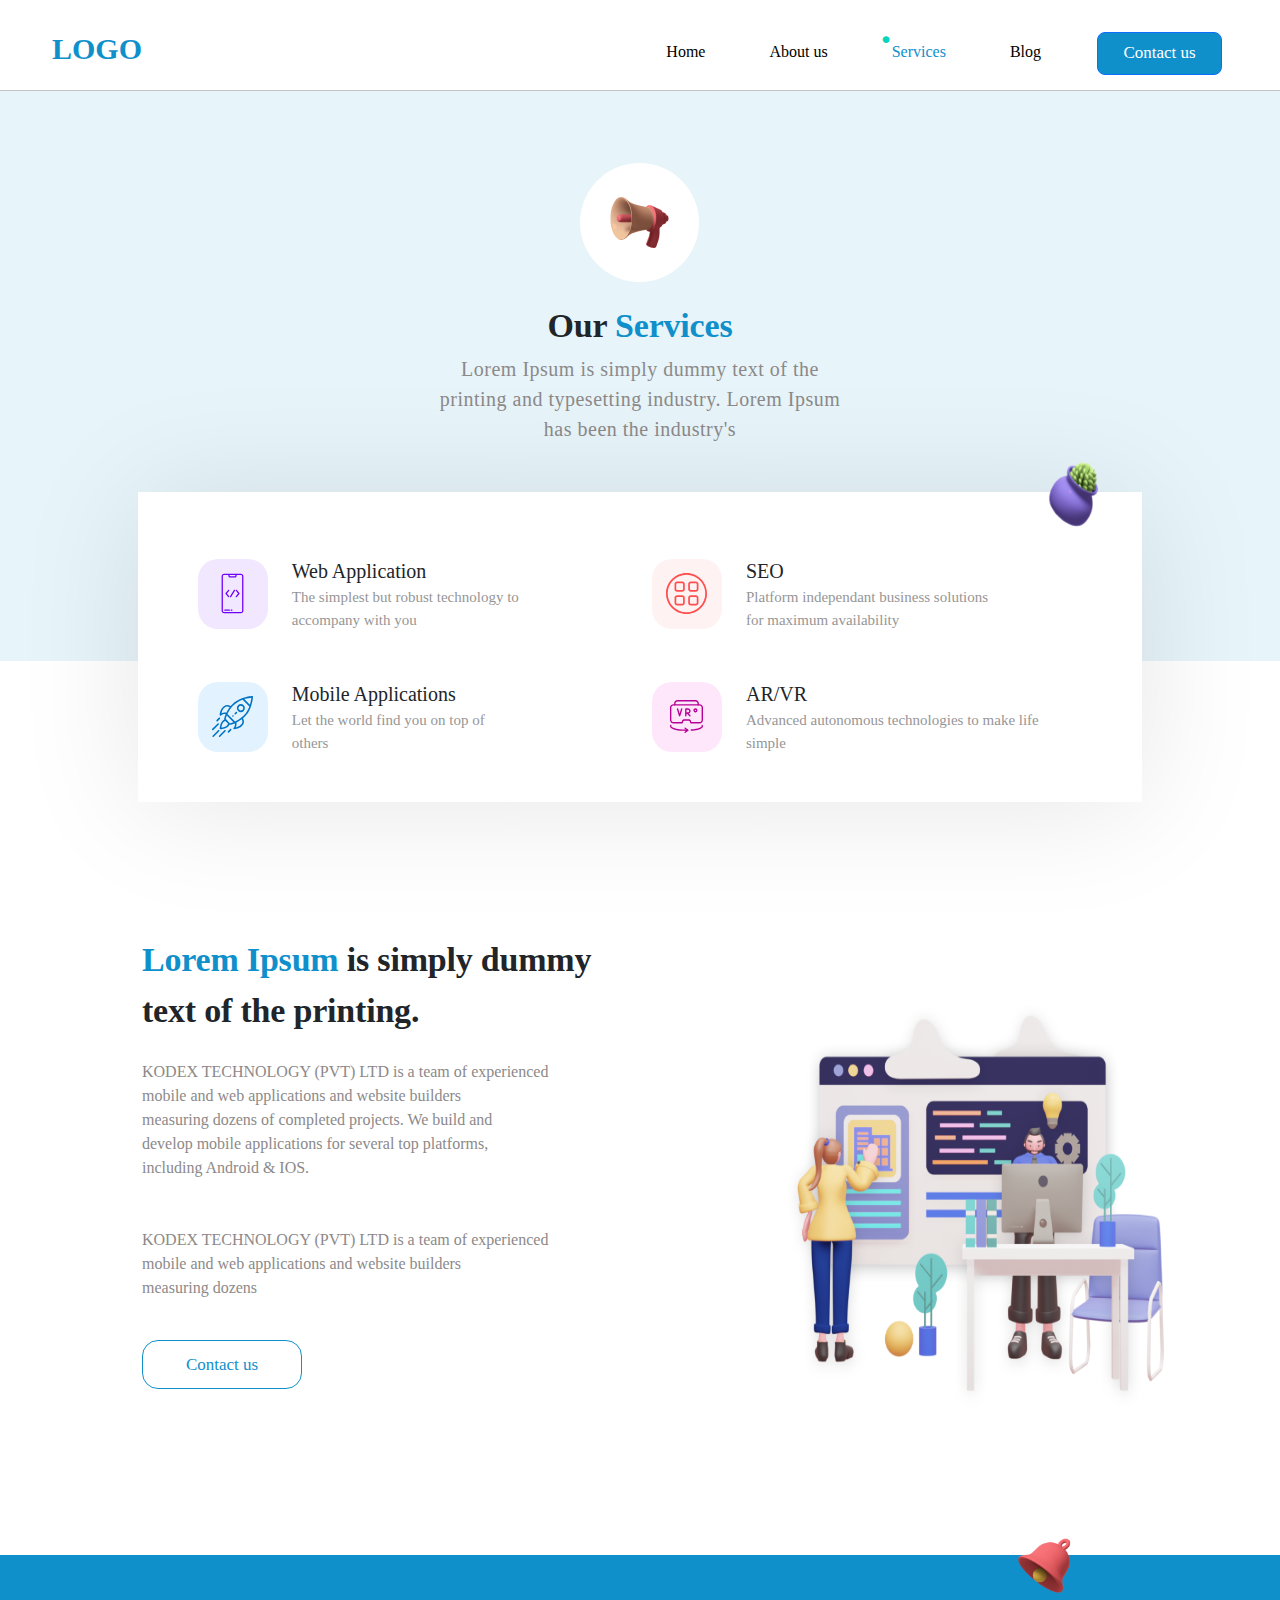
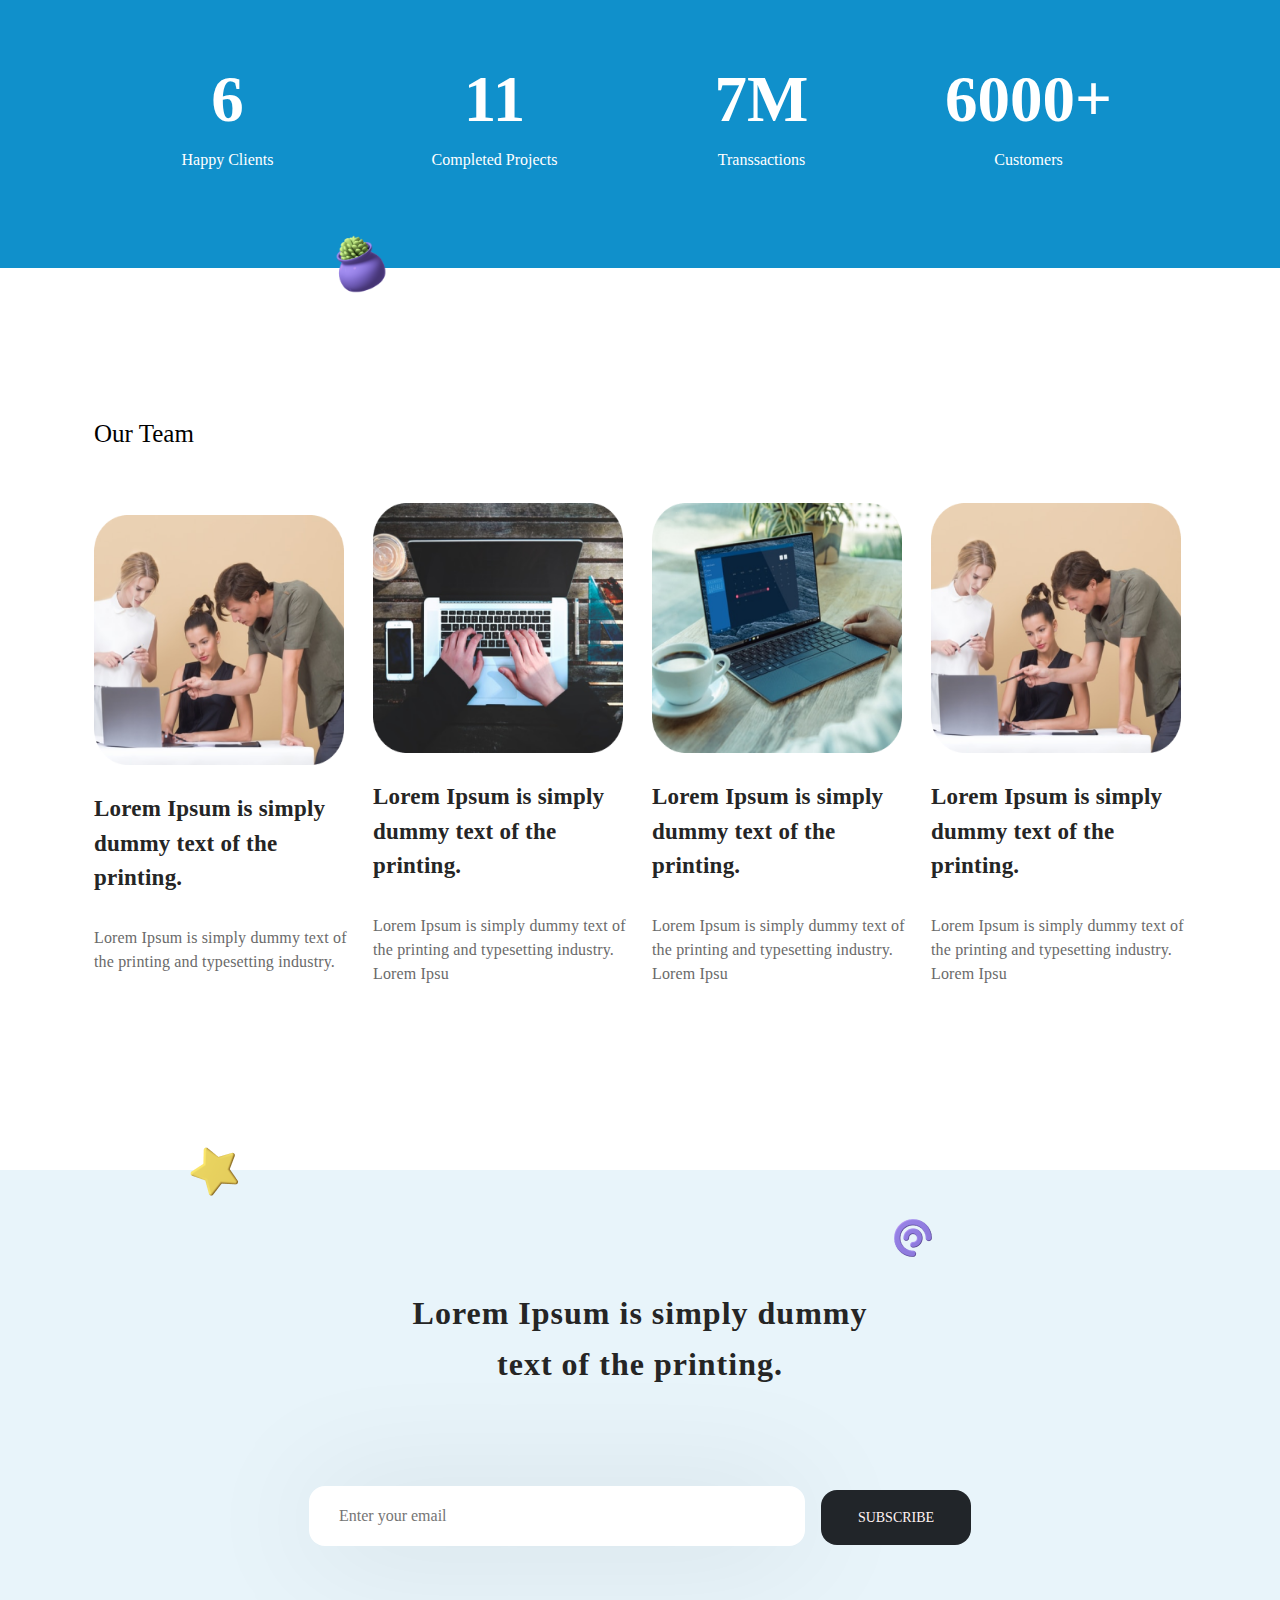
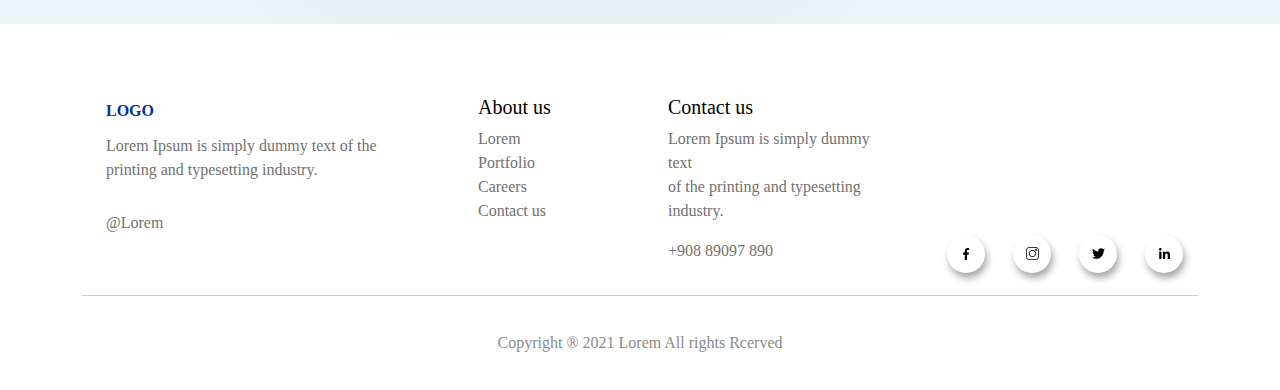
<file: page/services.html>
<!DOCTYPE html>
    <html lang="en">
        <head>
            <link rel="stylesheet" href="../css/bootstrap.min.css">
            <link rel="stylesheet" href="../css/style.css">
            <script src="../css/bootstrap.bundle.min.js"></script>
            <meta charset="UTF-8">
            <meta name="viewport" content="width=device-width, initial-scale=1.0">
            <title>Services</title>
        </head>
        <body>
            <header class="mb-0">
                <nav class="navbar navbar-expand-lg navbar-light pb-4 pt-3 mb-0">
                    <div class="container container-fluid " >
                        <a class="navbar-brand ms-0" href="#"><h3 class="h3 mt-4 fw-bold" id="logo">LOGO</h3></a>
                        <button class="navbar-toggler" type="button" data-bs-toggle="collapse" data-bs-target="#navbarSupportedContent" aria-controls="navbarSupportedContent" aria-expanded="false" aria-label="Toggle navigation">
                            <span class="navbar-toggler-icon"></span>
                        </button>
                        <div class="collapse navbar-collapse mt-4 position-relative" id="navbarSupportedContent">
                            <ul class="navbar-nav me-auto gap-sm-2 gap-lg-5 p-3 ms-5 position-absolute">
                                <li class="nav-item"><a class="nav-link active" href="../index.html">Home</a></li>
                                <li class="nav-item"><a class="nav-link active" href="about.html">About us</a></li>
                                <li class="nav-item"><a class="nav-link active page" href="services.html" id="page">Services <span>.</span></a></li>
                                <li class="nav-item"><a class="nav-link active" href="blog.html">Blog</a></li>
                                <li class="nav-item"><a href="contact.html"><button class=" btn btn-primary rounded-3" id="btn0">Contact us</button></a></li>
                            </ul>
                        </div>
                    </div>
                </nav>
            </header>
            <span class="d-block w-100" style="background: #C4C4C4;height: 0.7px;"></span>
            <div class="box1 height pt-4 pb-5 ">
                <div class="container">

                    <div class="d-flex justify-content-center mt-5 ">
                        <div class="text-center">
                            <span class="d-block text-center m-auto appel d-flex justify-content-center align-items-center "><img src="../image/Speaker Angle 1.png" alt=""></span>
                            <h2 class="titre mt-4">Our <span class="maw">Services</span></h2>
                            <div class="text-centre">Lorem Ipsum is simply dummy text of the <br>printing and typesetting industry. Lorem Ipsum <br>has been the industry's</div>
                        </div>
                    </div>

                    <div class="row row-cols-lg-2 block position-relative mt-5 m-auto p-5 pt-3 gy-5">
                        <img src="../image/Succlent angle 2.png" alt="" class="img position-absolute">
                        <div class="col d-flex gap-4 align-items-center">
                            <span class="d-flex justify-content-center align-items-center p-3 icone1 bg-span3"><img class="size-icone" src="../image/coding 1.svg" alt=""></span>
                            <span class="d-block">
                                <span class="d-block span min-width">Web Application</span>
                                <span class="d-block span2 min-width">The simplest but robust technology to <br>accompany with you</span>
                            </span>
                        </div>
                        <div class="col d-flex gap-4 align-items-center ">
                            <span class="d-flex justify-content-center align-items-center p-3 icone1 bg-span1"><img src="../image/apps 1.svg" alt="" class="icone"></span>
                            <span class="d-block">
                                <span class="d-block span min-width">SEO</span>
                                <span class="d-block span2 min-width">Platform independant business solutions <br>for maximum availability</span>
                            </span>
                        </div>
                        <div class="col d-flex  gap-4 align-items-center">
                            <span class="d-flex justify-content-center align-items-center p-3 icone1 bg-span2"><img class="size-icone"src="../image/startup 1.svg" alt="" class="icone"></span>
                            <span class="d-block">
                                <span class="d-block span min-width">Mobile Applications</span>
                                <span class="d-block span2 min-width">Let the world find you on top of <br>others</span>
                            </span>
                            </div>
                        <div class="col d-flex gap-4 align-items-center">
                            <span class="d-flex justify-content-center align-items-center p-3 icone1 bg-span4"><img class="size-icone" src="../image/vectorr.svg" alt=""></span>
                            <span class="d-block">
                                <span class="d-block span min-width">AR/VR</span>
                                <span class="d-block span2 min-">Advanced autonomous technologies to make life simple</span>
                            </span>
                        </div>
                    </div>
                </div>
            </div>

            <div class="container pb-5">
                <div class="container row gy-5 p-0 pb-5 ms-5" id="res">
                    <div class="col-md-6 m-auto" id="width">
                        <p class="titre"><span class="maw">Lorem Ipsum</span> is simply dummy <br>text of the printing. </p>
                        <p class="text mt-4 mb-5">KODEX TECHNOLOGY (PVT) LTD is a team of experienced <br>mobile and web applications and website builders <br>measuring dozens of completed projects. We build and <br>develop mobile applications for several top platforms, <br>including Android  & IOS. </p>
                        <p class="text mt-4">KODEX TECHNOLOGY (PVT) LTD is a team of experienced <br>mobile and web applications and website builders <br>measuring dozens</p>
                        <button class="btn mt-4 rounded-4" id="btn2">Contact us</button>
                    </div>
                    <div class="col-md-6 p-0" id="img">
                        <img src="../image/3D.png" alt="" class="img-fluid">
                    </div>
                </div>
            </div>
            <div class="bande d-flex align-items-center mt-5 p-0 mb-5">
                <div class="container position-relative box p-5">
                    <img src="../image/Bell Angle 1.png" alt="" class="img1">
                    <div class="container d-flex pt-5 pb-5">
                        <div class="row gap-5 w-100">
                            <div class="col text-center">
                                <span class="num">6</span><br>
                                <span class="num-des">Happy Clients</span>
                            </div>
                            <div class="col text-center">
                                <span class="num">11</span><br>
                                <span class="num-des">Completed Projects</span>
                            </div>
                            <div class="col text-center">
                                <span class="num">7M</span><br>
                                <span class="num-des">Transsactions</span>
                            </div>
                            <div class="col text-center">
                                <span class="num">6000+</span><br>
                                <span class="num-des">Customers</span>
                            </div>
                        </div>
                    </div>
                    <img src="../image/Succlent angle 1.png" alt="" class="img2">
                </div>
            </div>

            <div class="container pb-5">
                <div class="photo pt-5 container mt-5 pt-5 pb-5">
                    <h6 class="mt-5">Our Team</h6>
                    <div class="image row mt-5 mb-4 p-auto">
                        <div class="col m-auto">
                            <img src="../image/Rectangle 20.png" alt="" class="img">
                            <p class="titre">Lorem Ipsum is simply <br>dummy text of the printing.</p>
                            <p class="des">Lorem Ipsum is simply dummy text of <br>the printing and typesetting industry. </p>
                        </div>
                        <div class="col m-auto">
                            <img src="../image/Rectangle 21.png" alt="" class="img">
                            <p class="titre">Lorem Ipsum is simply <br>dummy text of the printing.</p>
                            <p class="des">Lorem Ipsum is simply dummy text of <br>the printing and typesetting industry. <br>Lorem Ipsu</p>
                        </div>
                        <div class="col m-auto">
                            <img src="../image/Rectangle 22.png" alt="" class="img">
                            <p class="titre">Lorem Ipsum is simply <br>dummy text of the printing.</p>
                            <p class="des">Lorem Ipsum is simply dummy text of <br>the printing and typesetting industry. <br>Lorem Ipsu</p>
                        </div>
                        <div class="col m-auto">
                            <img src="../image/Rectangle 20.png" alt="" class="img">
                            <p class="titre">Lorem Ipsum is simply <br>dummy text of the printing.</p>
                            <p class="des">Lorem Ipsum is simply dummy text of <br>the printing and typesetting industry. <br>Lorem Ipsu</p>
                        </div>
                    </div>
                </div>
            </div>

            <div class="copie w-100 mt-5">
                <div class="position-relative container">
                    <img class="position-relative star m-0" src="../image/Star 1.png" alt="">
                    <div class="container centre d-flex justify-content-center align-items-center">
                        <div class="contente position-relative w-75">
                            <img src="../image/Pai Chart 1.png " alt="" class="pai position-absolute">
                            <p class="text-center p">Lorem Ipsum is simply dummy <br>text of the printing. </p>
                            <div class="bouton mt-5 pt-5 mb-5 justify-content-center gap-3 d-flex">
                                <input class="rounded-4" type="text" placeholder="Enter your email">
                                <button class="btn bg-dark mt-1 rounded-4">SUBSCRIBE</button>
                            </div>
                        </div>
                    </div>
                </div>
            </div>
    
            <div class="container mt-4">
                <footer class="container row m-auto pt-5 gap-2">
                    <div class="fils1 col-md-4">
                        <h6 class="fw-bold">LOGO</h6>
                        <p>Lorem Ipsum is simply dummy text of the <br>printing and typesetting industry. </p>
                        <p style="margin-top: 29px;">@Lorem</p>
                    </div>
                    <div class="fils2 col-md-2">
                        <h5>About us</h5>
                        <ol class="nav d-block">
                            <li>Lorem</li>
                            <li>Portfolio</li>
                            <li>Careers</li>
                            <li>Contact us</li>
                        </ol>
                    </div>
                    <div class="fils3 col">
                        <h5>Contact us</h5>
                        <p>Lorem Ipsum is simply dummy text <br>of the printing and typesetting <br>industry. </p>
                        <p>+908 89097 890</p>
                    </div>
                    <div class="fils4 col-md-3 position-relative mt-5">
                        <ul class="row ul position-absolute gap-4">
                            <li class="col"><span class="d-block d-flex justify-content-center align-items-center position-relative rounded-5"><img src="../image/facebook.svg" alt=""></span></li>
                            <li class="col"><span class="d-block d-flex justify-content-center align-items-center position-relative rounded-5"><img src="../image/instagram.svg" alt=""></span></li>
                            <li class="col"><span class="d-block d-flex justify-content-center align-items-center position-relative rounded-5"><img src="../image/twitter 1.svg" alt=""></span></li>
                            <li class="col"><span class="d-block d-flex justify-content-center align-items-center position-relative rounded-5"><img src="../image/linkedin 1.svg" alt=""></span></li>
                        </ul>
                    </div>
                </footer>
                <hr>
                <p class="text text-center" style="margin: 35px;">Copyright ® 2021 Lorem All rights Rcerved</p>
            </div>

        </body>
    </html>
</file>
<file: css/style.css>
body{
    font-family: Poppins;
    overflow-x: hidden;
    width: 100%;
}
.navbar{
    height: 90px;
}
.collapse ul{
    right: -40px;
}
.btn:hover{
    transform: scale(1.05);
}
#page{
    color: #1090CB;
}
.page{
    position: relative;
}
.page span{
    position: absolute;
    font-weight: 700;  
    top: -34px;
    left: -3px;
    color: #08D3BB;
    font-size: 42px;
}
.h3 ,.color{
    color: #1090CB;
    font-size: 30px;
    margin-left: -30px;
}
.maw{
    color: #1090CB;
}
.bande , #btn5 , #btn0 , #btn1 , #btn2 , .boxx2 , #btn-get{
    background: #1090CB;
}
#btn5{
    color: #ffffff;
}
#btn0 , #btn1 , #btn2{
    font-weight: 400;
    font-size: 17px;
    width: 125px;
    height: 43px;
    color: #fff;
}
#btn1 , #btn2{
    width: 150px;
    border: 1.5px solid #1090CB;
}
#btn2{
    background: #fff;
    color: #1090CB;
}
.box1 .h1{
    letter-spacing: 1px;
    line-height: 110%;
    font-weight: bold;
}
.p2{
    max-width: 800px;
    color: #5C5C5C;
    line-height: 25px;
}
 .box1{
    width: 100%;
    background: rgba(16, 144, 203, 0.10);
}
#man{
    height: 100%;
    width: 100%;
}
.flot-left img{
    transform: translate(-10px , -440px);
}
.flot-right img{
    right: 0;
    height: 380px;
    transform: translateY(-490px);
}
.s{
    transform: translate(40px , 600px);
    height: 400px;
}
.span{
    font-size: 20px;
}
.span2{
    color: #969696;
    font-size: 15px;
}
/* mise en place des icones */
.icone1{
    width: 70px;
    height: 70px;
    border-radius: 20px;
    
}
.icone img{
    height: 48px;
    width: 48px;
}
.bg-icone1{
    background: #EFEAFf;
}
.bg-icone2{
    background: #ECFFDA;
}
.bg-icone3{
    background: #DAE6FF;
}
.bg-icone4{
    background: #FFE5DA;
}
.min-width{
    min-width: 163.9px;
}
.h1{
    font-weight: 600;
}
.p{
    color: #868585;
    line-height: 175%;
}
.item1{
    margin-top: 120px;
}
.rond{
    width: 58px;
    height: 58px;
}
.rond img{
    height: 28px;
    width: 28px;
}
.rond1{
    background: #08D3BB;
}
.rond2{
    background: #1090CB;
}
.rond3{
    background: #9208D3;
}
.icone-span-1{
    font-size: 17px;
    font-weight: 600;
}
.titre{
    font-weight: 550;
    font-size: 34px;
    letter-spacing: -0.2px;
}
.text{
    color: #8c8989;
}
.qwe{
    width: 94%;
}
.phone{
    height: 550px;
    width: 600px;
}
.photos{
    margin-left: -40px;  
    height: 400px;
    width: 500px;
}
.virtuel{
    height: 400px;
    width: 450px;
}

.boxx1 , .boxx2{
    padding: 42px 30px;
    border-radius: 20px;
    height: 100%;
}

.boxx1{
    background: #F4F4F4;
}
.descrip{
    color: #878383;
}
.boxx2{
    color: #fff;
    margin-left: 20px;
}
#btn1 , #btn2{
    width: 160px;
    height: 49px;
}
#btn1{
    color: #fff;
}
#btn2{
    color: #1090CB;
    background: #fff;
}
.sous-titre{
    text-align: center;
    font-size: 25px;
    font-style: normal;
    font-weight: 600;
    line-height: 43px; 
}
.cloche{
    height: 110px;
    width: 110px;
    right: 20px;
    top: -56px;
}
.titreLien{
    margin-top: 15%;
    margin-bottom: 30px;
    font-size: 24px;
}

.copie{
    background: #E8F4FA;
    /* height: 450px; */
    padding: 30px;
}
.copie .star{
    top: -75px;
    left: 8%;
}
.copie div .pai{
    right: 110px;
    top: -25%;
}
.copie .centre .p{
    color: #252525;
    font-size: 32px;
    font-weight: 600;
    line-height: 51px;
    letter-spacing: 1px;
}
.copie .centre .bouton input{
    border: none;
    padding: 30px;
    width: 60%;
    width: 31rem;
    height: 40px;
    box-shadow: 0px 4px 124px rgba(0, 0, 0, 0.10);
    outline: none;
}
.copie .centre .bouton input:focus{
    border: 2px solid #1090CB;
    box-shadow: 5px 4px 124px rgba(0, 0, 0, 0.10);
}
.copie .centre .bouton button{
    height: 55px;
    width: 150px;
    color: #FFF4F4;
    font-weight: 500;
    line-height: 27px;
}
footer{
    color: #727171;
}
li{
    list-style: none;
}
.fils1 h6{
    color: #00329B;
    line-height: 30px;
}
h5{
    color: #000;
    font-weight: 400;
    line-height: normal;
}
.fils4 .ul{
    bottom: 0;
}
.fils4 .row .col span{
    bottom: 0;
    height: 38px;
    width: 38px;
    background-color: #ffffff;
    box-shadow: 2px 5px 7px #a9a5a5;
    margin: -10px;
}
/* STYLE DE LA PAGE ABOUT */
#img-left{
   transform: translateY(85px);
    height: 228px;
    width: 247px;
}
#img-right{
    height: 310px;
    width: 238px;
}

.flot-left-about img{
    transform: translateY(-280px);
    left: 0;
    height: 380px;
}
.flot-right-about img{
    right: 0;
    top: 30px;
    height: 350px;
}
.item2 h6{
    color: #1090CB;
    font-size: 28px;
    font-weight: 600;
}
.item2 .text{
    color: #959292;
    font-size: 16px;
    font-weight: 400;
    line-height: 30px;
}
#img3{
    height: 320px;
    width: 400px; 
}
#img4{
    height: 320px;
    width: 451px;
}
.fs{
    font-size: 45px;
    letter-spacing: 0.5px;
}
.text-about{
    color: #8c8989;
    font-size: 20px;
}
.titre-centre{
    font-weight: 550;
    font-size: 34px;
    letter-spacing: -0.5px;
}
.text-centre{
    font-size: 20px;
    color: #8c8989;
    letter-spacing: 0.5px;
}
.translate{
    color: #2E0D64;
    box-shadow: 0px 4px 124px rgba(0, 0, 0, 0.10);
    transform: translateX(48px);
}
.bg-span1{
    background: #FFF2F2;
}
.bg-span2{
    background: #E2F3FF;
}
.bg-span3{
    background: #F1E8FF;
}
.bg-span4{
    background: #FFE7FB;
}
.photo h6{
    color: #000;
    font-size: 25px;
    font-weight: 500;
    line-height: 43px;
}
#scroll{
    background: #fff;
    overflow-x: scroll;
    overflow-y: hidden;
    max-height: 370px;
}
 ::-webkit-scrollbar{
    background: #8b8a8a;
}
 ::-webkit-scrollbar-thumb{
    background: #1090CB;
    border-radius: 200px;
}
img:hover{
    transform: scale(1.05);
}
.photo .image{
    margin-top: 80px;
    justify-content: space-between;
}
.photo .image .img{
    height: 250px;
    width: 250px;
}
.photo .image .p1{
    color: #6A6A6A;
    font-size: 16px;
    font-weight: 500;
    letter-spacing: 0.16px;
}
.photo .image .p2{
    color: #252525;
    font-weight: 600;
    font-size: 18px;
}
.photo .deco{
    justify-content: space-between;
    width: 80px;
}
.photo .deco .ro{
    width: 12px;
    height: 12px;
    border-radius: 50%;
    background-color: #C4C4C4;
}
.photo .deco .ro2{
    width: 30px;
    height: 12px;
    border-radius: 5px 5px 5px 5px;
    background: #6E00FA;
}
/* SERVIVES */
.height{
    height: 570px;
    margin-bottom: 300px;
}
.appel{
    background: white;
    border-radius: 100%;
    height: 119px;
    width: 119px;
}
.block{
    width: 90%;
    background: #fff;
    box-shadow: 0px 4px 124px rgba(0, 0, 0, 0.10);
}
.block .img{
    right: 0;
    top: -110px;
    height: 130px;
    width: 130px;
}
@media screen and (max-width: 990px){
    .height{
        margin-bottom: 490px;
    }
}
@media screen and (max-width: 550px){
    .height{
        margin-bottom: 560px;
    }
    #logo{
        margin-left: 10px;
        transform: translateY(-8px);
    }
    #bout{
        display: block;
        flex-direction: column;
    }
    .copie{
        /* padding-bottom: 90px; */
        margin-bottom: 60px;
    }
    .copie .star{
        visibility: hidden;
    }
    .copie .pai{
        visibility: hidden;
    }
}
@media screen and (max-width: 991.5px){
    /* .collapse{ */
        .collapse ul li{
            width: fit-content;
            /* margin: auto; */
        }
        .collapse ul{
            /* right: 0; */
            margin-top: -28px;
            right: -3rem;
            width: 10rem;
            background: #f5f5f5;
            z-index: 2;
            gap: -900px;
            color: red;
        }
        #col{
            display: block;
            gap: -30px;
            color: red;
            flex-direction: column;
        /* visibility: hidden; */
    }
}
@media screen and (max-width: 982px){
    
    #res{
        display: block;
        margin: auto;
    }
    #img{
        margin-top: 60px;
        margin: auto;
        width: 90%;
    }
    #width{
        width: 90%;
    }
}
#img img{
    height: 450px;
    width: 600px;
}
.bande{
    color: #fff;
}
.box .img1 , .bande .img2{
    position: absolute;
    height: 100px;
    width: 100px;
}
.box .img1{
    top: -45px;
    right: 10%;
}
.box .img2{
    height: 80px;
    width: 80px;
    bottom: -36px;
    left: 22%;
}
.num-des{
    color: #FFF;
}
.num{
    font-weight: 600;
    font-size: 65px;
}
.image .des{
    margin-top: 30px;
    color: #6A6A6A;
    letter-spacing: 0.16px;
}
.image .titre{
    margin-top: 27px;
    color: #252525;
    font-weight: 600;
    font-size: 23px;
    letter-spacing: 0.23px;
}
/* Blog */
.item-titre .h1{
    font-size: 42px;
    line-height: 60px;
    font-weight: 700;
}
.item-titre .p1{
    color: #777;
    font-size: 20px;
    font-weight: 500;
    /* line-height: 39px; */
}
.p-input{
    width: fit-content;
}
.item-titre input{
    border: none;
    color: #1090CB;
    letter-spacing: 1px;
    padding: 10px 50px;
    width: 150px;
    background: #F1F1F1;
}
.item-titre input::placeholder{
    margin-left: 20px;
}
.item-titre input:focus{
    outline: none;
    border: 2px solid #1090CB;
}
.search{
    top: 14px;
    left: 20px;
    margin-right : 10px;
}
.btn{
    color: #1090CB;
    font-size: 14px;
    padding: 5px 25px;
    background: #E7EFF3;
}
.btn:hover{
    background: #1090CB;
    color: #fff;
}
#btn5{
    color: #fff;
}
.btn:hover{
    transform: scale(1.05);
}
#btn5:hover{
    color: #1090CB;
    background: #E7EFF3;
}
.titre-blog{
    font-size: 27px;
    letter-spacing: normal;
}
.droite{
    right: 10px;
    top: 20px;
}
.image-blog .img{
    height: 250px;
    width: 300px;
}
.image-blog .des{
    max-width: 306px;
}
.image .icone , .contact .icone{
    height:40px;
    width: 40px;
}
/* CONTACT  */
.item-left .span{
    height: 77px;
    width: 77px;
    border-radius: 50%;
    background: #F5F3DA;
}
.item-left p{
    color: #777;
}
.carte-image{
    height: 450px;
    width: 500px;
}
.carte img{
    height: 400px;
    width: 500px;
}
.carte .span1{
    bottom: 18px;
    left: 258px;
    height: 48px;
    width: 48px;
    background: rgba(255, 0, 0, 0.12);
    border-radius: 50%;
}
.carte .span1 .span2{
    transform: translate(19px,19px);
    height: 12px;
    width: 12px;
    background: #F00;
    border-radius: 50%;
}
.p-centre{
    font-size: 18px;
    font-weight: 300;
}
#size-icone{
    height: 30px;
    width: 30px;
}
.lien .ul{
    bottom: 0;
    left: 0;
    margin-left: -45px;
}
.lien .row .col span{
    height: 38px;
    width: 38px;
    background-color: #ffffff;
    box-shadow: 2px 5px 7px #a9a5a5;
}
.form{
    background: #E8F4FA;
    color: #777;
    height: 740px;
}
.form .item{
    width: 40rem;
}
textarea:focus{
    outline: none;
    border: 4px solid #6dbce0;
}
#btn-get{
    color: #fff;
    bottom: -60px;
    right: 0;
}
</file>
